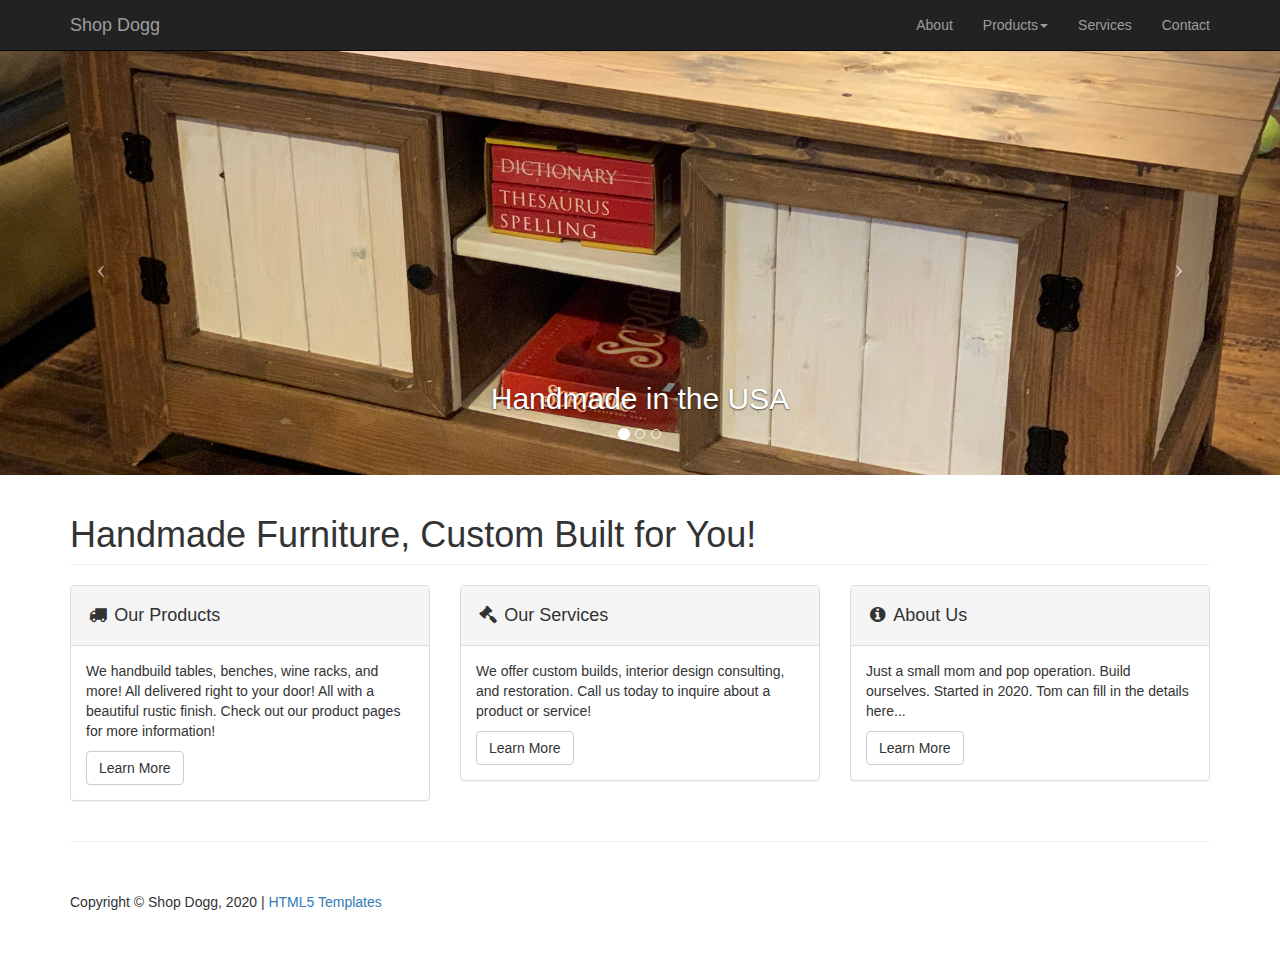
<file: index.html>
<!doctype html>
<html lang="en" class="no-js">
<head>
    <meta charset="utf-8">
    <meta http-equiv="x-ua-compatible" content="ie=edge">
    <meta name="viewport" content="width=device-width, initial-scale=1.0">
    <link rel="canonical" href="https://html5-templates.com/" />
    <title>Shop Dogg</title>
	<meta name="description" content="Seller of custom furniture that is handmade in the USA.">
    <link href="css/bootstrap.min.css" rel="stylesheet">
    <link href="css/modern-business.css" rel="stylesheet">
    <link href="font-awesome/css/font-awesome.min.css" rel="stylesheet" type="text/css">
</head>

<body>
    <!-- Navigation -->
    <nav class="navbar navbar-inverse navbar-fixed-top" role="navigation">
        <div class="container">
            <!-- Brand and toggle get grouped for better mobile display -->
            <div class="navbar-header">
                <button type="button" class="navbar-toggle" data-toggle="collapse" data-target="#bs-example-navbar-collapse-1">
                    <span class="sr-only">Toggle navigation</span>
                    <span class="icon-bar"></span>
                    <span class="icon-bar"></span>
                    <span class="icon-bar"></span>
                </button>
                <a class="navbar-brand" href="index.html">Shop Dogg</a>
            </div>
            <!-- Collect the nav links, forms, and other content for toggling -->
            <div class="collapse navbar-collapse" id="bs-example-navbar-collapse-1">
                <ul class="nav navbar-nav navbar-right">
                    <li>
                        <a href="about.html">About</a>
                    </li>
                    <li class="dropdown">
                        <a href="#" class="dropdown-toggle" data-toggle="dropdown">Products<b class="caret"></b></a>
                        <ul class="dropdown-menu">
                            <li>
                                <a href="products.html">See All</a>
                            </li>
                            <li>
                                <a href="coffee-table.html">Farmhouse Coffee Table</a>
                            </li>
                            <li>
                                <a href="coffee-set.html">Farmhouse Table Set</a>
                            </li>
                            <li>
                                <a href="entertainment-console.html">Entertainment Console</a>
                            </li>
                            <li>
                                <a href="fm-bench.html">Farmhouse Bench</a>
                            </li>
                            <li>
                                <a href="rolling-cart.html">Rolling Cart</a>
                            </li>
                            <li>
                                <a href="wine-rack.html">Wine Rack</a>
                            </li>
                        </ul>
                    </li>
                    <li>
                        <a href="services.html">Services</a>
                    </li>
                    <li>
                        <a href="contact.html">Contact</a>
                    </li>
                </ul>
            </div>
            <!-- /.navbar-collapse -->
        </div>
        <!-- /.container -->
    </nav>

    <!-- Header Carousel -->
    <header id="myCarousel" class="carousel slide" data-ride="carousel"> 
        <!-- Indicators -->
        <ol class="carousel-indicators">
            <li data-target="#myCarousel" data-slide-to="0" class="active"></li>
            <li data-target="#myCarousel" data-slide-to="1"></li>
            <li data-target="#myCarousel" data-slide-to="2"></li>
        </ol>

        <!-- Wrapper for slides -->
        <div class="carousel-inner">
            <div class="item active">
                <div class="fill" style="background-image:url('images/CoffeeTable/Farmhouse-Coffee-Table-1.JPG');"></div>
                <div class="carousel-caption">
                    <h2>Handmade in the USA</h2>
                </div>
            </div>
            <div class="item">
                <div class="fill" style="background-image:url('images/SetCoffeeEnd/Farmhouse-Coffee-and-End-Table-Set-1.JPG');"></div>
                <div class="carousel-caption">
                    <h2>Coffee and End Table Sets Available Now!</h2>
                </div>
            </div>
            <div class="item">
                <div class="fill" style="background-image:url('images/WineRack/DIY-Wine-Rack-3.JPG');"></div>
                <div class="carousel-caption">
                    <h2>Custom Built for You!</h2>
                </div>
            </div>
        </div>

        <!-- Controls -->
        <a class="left carousel-control" href="#myCarousel" data-slide="prev">
            <span class="icon-prev"></span>
        </a>
        <a class="right carousel-control" href="#myCarousel" data-slide="next">
            <span class="icon-next"></span>
        </a>
    </header>

    <!-- Page Content -->
    <div class="container">

        <!-- Marketing Icons Section -->
        <div class="row">
            <div class="col-lg-12">
                <h1 class="page-header">
                    Handmade Furniture, Custom Built for You!
                </h1>
            </div>
            <div class="col-md-4">
                <div class="panel panel-default">
                    <div class="panel-heading">
                        <h4><i class="fa fa-fw fa-truck"></i> Our Products</h4>
                    </div>
                    <div class="panel-body">
                        <p>We handbuild tables, benches, wine racks, and more! All delivered right to your door! All with a beautiful rustic finish. Check out our product pages for more information!</p>
                        <a href="products.html" class="btn btn-default">Learn More</a>
                    </div>
                </div>
            </div>
            <div class="col-md-4">
                <div class="panel panel-default">
                    <div class="panel-heading">
                        <h4><i class="fa fa-fw fa-gavel"></i> Our Services</h4>
                    </div>
                    <div class="panel-body">
                        <p>We offer custom builds, interior design consulting, and restoration. Call us today to inquire about a product or service!</p>
                        <a href="services.html" class="btn btn-default">Learn More</a>
                    </div>
                </div>
            </div>
            <div class="col-md-4">
                <div class="panel panel-default">
                    <div class="panel-heading">
                        <h4><i class="fa fa-fw fa-info-circle"></i> About Us</h4>
                    </div>
                    <div class="panel-body">
                        <p>Just a small mom and pop operation. Build ourselves. Started in 2020. Tom can fill in the details here...</p>
                        <a href="about.html" class="btn btn-default">Learn More</a>
                    </div>
                </div>
            </div>
        </div>
        <!-- /.row -->


		
        <hr>

        <!-- Footer -->
        <footer>
            <div class="row">
                <div class="col-lg-12">
                    <p>Copyright &copy; Shop Dogg, 2020 | <a href="https://html5-templates.com/" target="_blank" rel="nofollow">HTML5 Templates</a></p>
                </div>
            </div>
        </footer>

    </div>
    <!-- /.container -->

    <!-- jQuery -->
    <script src="js/jquery.js"></script>

    <!-- Bootstrap Core JavaScript -->
    <script src="js/bootstrap.min.js"></script>

    <!-- Script to Activate the Carousel -->
    <script>
    $('.carousel').carousel({
        interval: 5000 //changes the speed
    })
    </script>

</body>

</html>
</file>
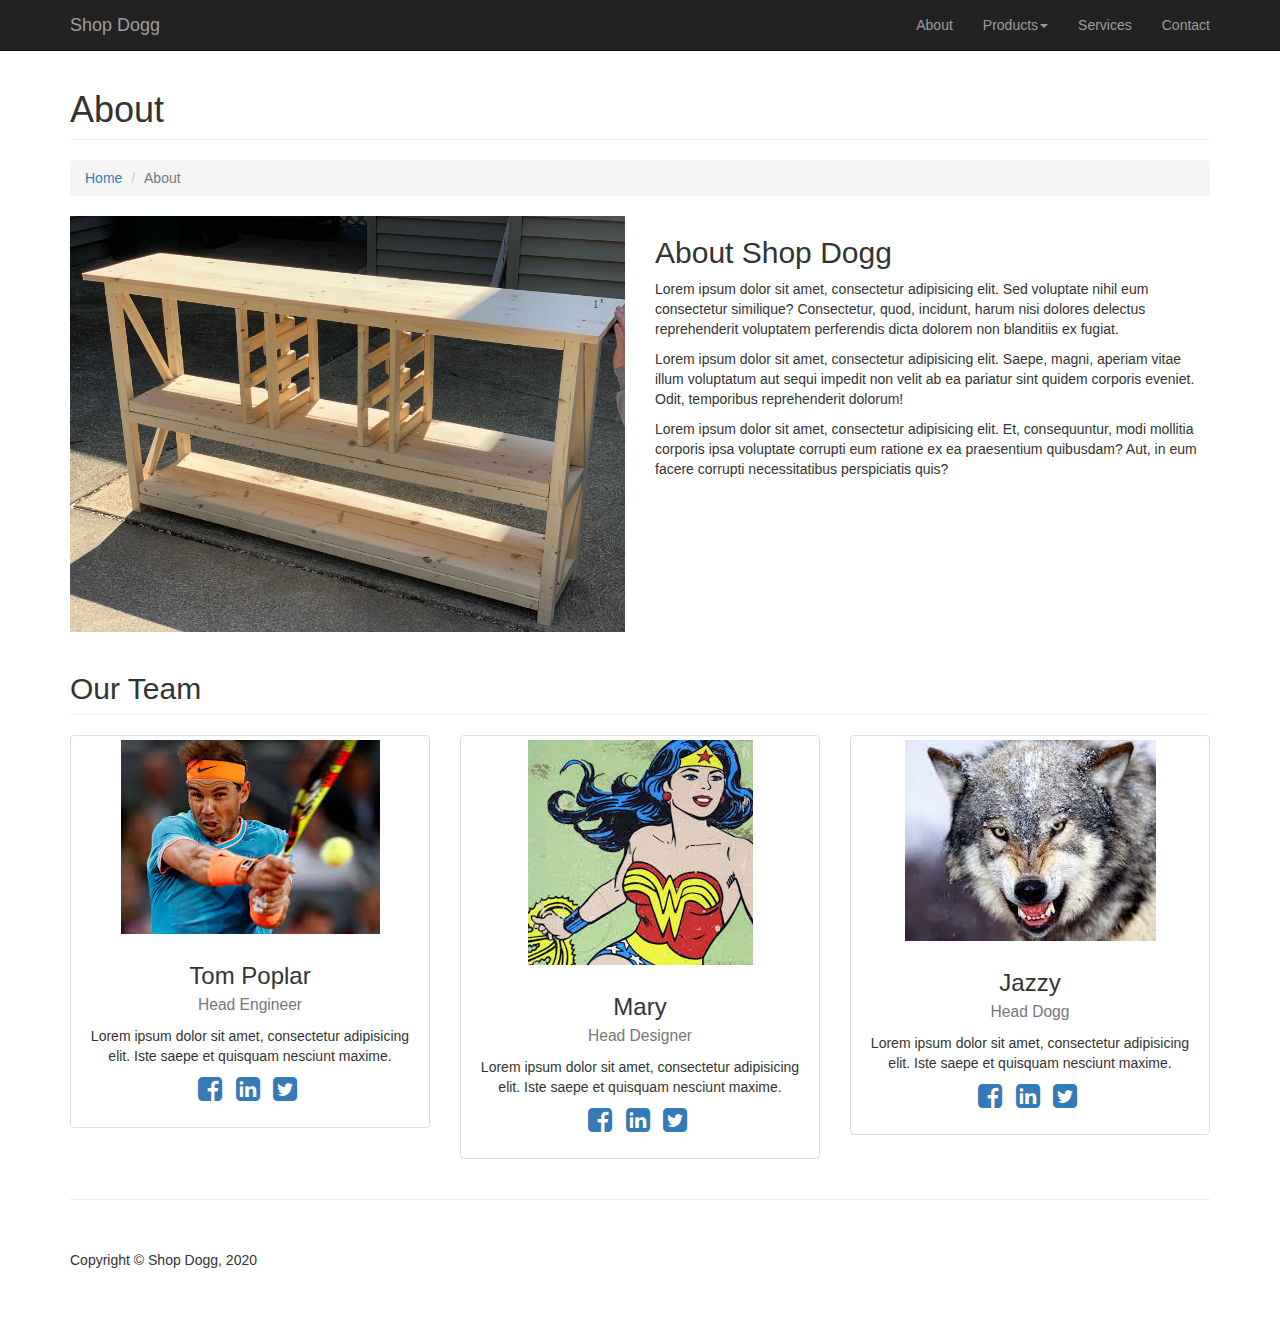
<file: about.html>
<!doctype html>
<html lang="en" class="no-js">
<head>
    <meta charset="utf-8">
    <meta http-equiv="x-ua-compatible" content="ie=edge">
    <meta name="viewport" content="width=device-width, initial-scale=1.0">
    <link rel="canonical" href="https://html5-templates.com/" />
    <title>Shop Dogg</title>
	<meta name="description" content="Seller of custom furniture that is handmade in the USA.">
    <link href="css/bootstrap.min.css" rel="stylesheet">
    <link href="css/modern-business.css" rel="stylesheet">
    <link href="font-awesome/css/font-awesome.min.css" rel="stylesheet" type="text/css">
</head>

<body>

    <!-- Navigation -->
    <nav class="navbar navbar-inverse navbar-fixed-top" role="navigation">
        <div class="container">
            <!-- Brand and toggle get grouped for better mobile display -->
            <div class="navbar-header">
                <button type="button" class="navbar-toggle" data-toggle="collapse" data-target="#bs-example-navbar-collapse-1">
                    <span class="sr-only">Toggle navigation</span>
                    <span class="icon-bar"></span>
                    <span class="icon-bar"></span>
                    <span class="icon-bar"></span>
                </button>
                <a class="navbar-brand" href="index.html">Shop Dogg</a>
            </div>
            <!-- Collect the nav links, forms, and other content for toggling -->
            <div class="collapse navbar-collapse" id="bs-example-navbar-collapse-1">
                <ul class="nav navbar-nav navbar-right">
                    <li>
                        <a href="about.html">About</a>
                    </li>
                    <li class="dropdown">
                        <a href="#" class="dropdown-toggle" data-toggle="dropdown">Products<b class="caret"></b></a>
                        <ul class="dropdown-menu">
                            <li>
                                <a href="products.html">See All</a>
                            </li>
                            <li>
                                <a href="coffee-table.html">Farmhouse Coffee Table</a>
                            </li>
                            <li>
                                <a href="coffee-set.html">Farmhouse Table Set</a>
                            </li>
                            <li>
                                <a href="entertainment-console.html">Entertainment Console</a>
                            </li>
                            <li>
                                <a href="fm-bench.html">Farmhouse Bench</a>
                            </li>
                            <li>
                                <a href="rolling-cart.html">Rolling Cart</a>
                            </li>
                            <li>
                                <a href="wine-rack.html">Wine Rack</a>
                            </li>
                        </ul>
                    </li>
                    <li>
                        <a href="services.html">Services</a>
                    </li>
                    <li>
                        <a href="contact.html">Contact</a>
                    </li>
                </ul>
            </div>
            <!-- /.navbar-collapse -->
        </div>
        <!-- /.container -->
    </nav>

    <!-- Page Content -->
    <div class="container">

        <!-- Page Heading/Breadcrumbs -->
        <div class="row">
            <div class="col-lg-12">
                <h1 class="page-header">About
                </h1>
                <ol class="breadcrumb">
                    <li><a href="index.html">Home</a>
                    </li>
                    <li class="active">About</li>
                </ol>
            </div>
        </div>
        <!-- /.row -->

        <!-- Intro Content -->
        <div class="row">
            <div class="col-md-6">
                <img class="img-responsive" src="images/DIY-Wine-Rack-1.jpg" alt="">
            </div>
            <div class="col-md-6">
                <h2>About Shop Dogg</h2>
                <p>Lorem ipsum dolor sit amet, consectetur adipisicing elit. Sed voluptate nihil eum consectetur similique? Consectetur, quod, incidunt, harum nisi dolores delectus reprehenderit voluptatem perferendis dicta dolorem non blanditiis ex fugiat.</p>
                <p>Lorem ipsum dolor sit amet, consectetur adipisicing elit. Saepe, magni, aperiam vitae illum voluptatum aut sequi impedit non velit ab ea pariatur sint quidem corporis eveniet. Odit, temporibus reprehenderit dolorum!</p>
                <p>Lorem ipsum dolor sit amet, consectetur adipisicing elit. Et, consequuntur, modi mollitia corporis ipsa voluptate corrupti eum ratione ex ea praesentium quibusdam? Aut, in eum facere corrupti necessitatibus perspiciatis quis?</p>
            </div>
        </div>
        <!-- /.row -->

        <!-- Team Members -->
        <div class="row">
            <div class="col-lg-12">
                <h2 class="page-header">Our Team</h2>
            </div>
            <div class="col-md-4 text-center">
                <div class="thumbnail">
                    <img class="img-responsive" src="images/people/tom.jpeg" alt="">
                    <div class="caption">
                        <h3>Tom Poplar<br>
                            <small>Head Engineer</small>
                        </h3>
                        <p>Lorem ipsum dolor sit amet, consectetur adipisicing elit. Iste saepe et quisquam nesciunt maxime.</p>
                        <ul class="list-inline">
                            <li><a href="#"><i class="fa fa-2x fa-facebook-square"></i></a>
                            </li>
                            <li><a href="#"><i class="fa fa-2x fa-linkedin-square"></i></a>
                            </li>
                            <li><a href="#"><i class="fa fa-2x fa-twitter-square"></i></a>
                            </li>
                        </ul>
                    </div>
                </div>
            </div>
            <div class="col-md-4 text-center">
                <div class="thumbnail">
                    <img class="img-responsive" src="images/people/mary.jpeg" alt="">
                    <div class="caption">
                        <h3>Mary<br>
                            <small>Head Designer</small>
                        </h3>
                        <p>Lorem ipsum dolor sit amet, consectetur adipisicing elit. Iste saepe et quisquam nesciunt maxime.</p>
                        <ul class="list-inline">
                            <li><a href="#"><i class="fa fa-2x fa-facebook-square"></i></a>
                            </li>
                            <li><a href="#"><i class="fa fa-2x fa-linkedin-square"></i></a>
                            </li>
                            <li><a href="#"><i class="fa fa-2x fa-twitter-square"></i></a>
                            </li>
                        </ul>
                    </div>
                </div>
            </div>
            <div class="col-md-4 text-center">
                <div class="thumbnail">
                    <img class="img-responsive" src="images/people/jazz.jpeg" alt="">
                    <div class="caption">
                        <h3>Jazzy<br>
                            <small>Head Dogg</small>
                        </h3>
                        <p>Lorem ipsum dolor sit amet, consectetur adipisicing elit. Iste saepe et quisquam nesciunt maxime.</p>
                        <ul class="list-inline">
                            <li><a href="#"><i class="fa fa-2x fa-facebook-square"></i></a>
                            </li>
                            <li><a href="#"><i class="fa fa-2x fa-linkedin-square"></i></a>
                            </li>
                            <li><a href="#"><i class="fa fa-2x fa-twitter-square"></i></a>
                            </li>
                        </ul>
                    </div>
                </div>
            </div>
        </div>
        <!-- /.row -->


        <!-- /.row -->

        <hr>

        <!-- Footer -->
        <footer>
            <div class="row">
                <div class="col-lg-12">
                    <p>Copyright &copy; Shop Dogg, 2020</p>
                </div>
            </div>
        </footer>

    </div>
    <!-- /.container -->

    <!-- jQuery -->
    <script src="js/jquery.js"></script>

    <!-- Bootstrap Core JavaScript -->
    <script src="js/bootstrap.min.js"></script>

</body>

</html>
</file>
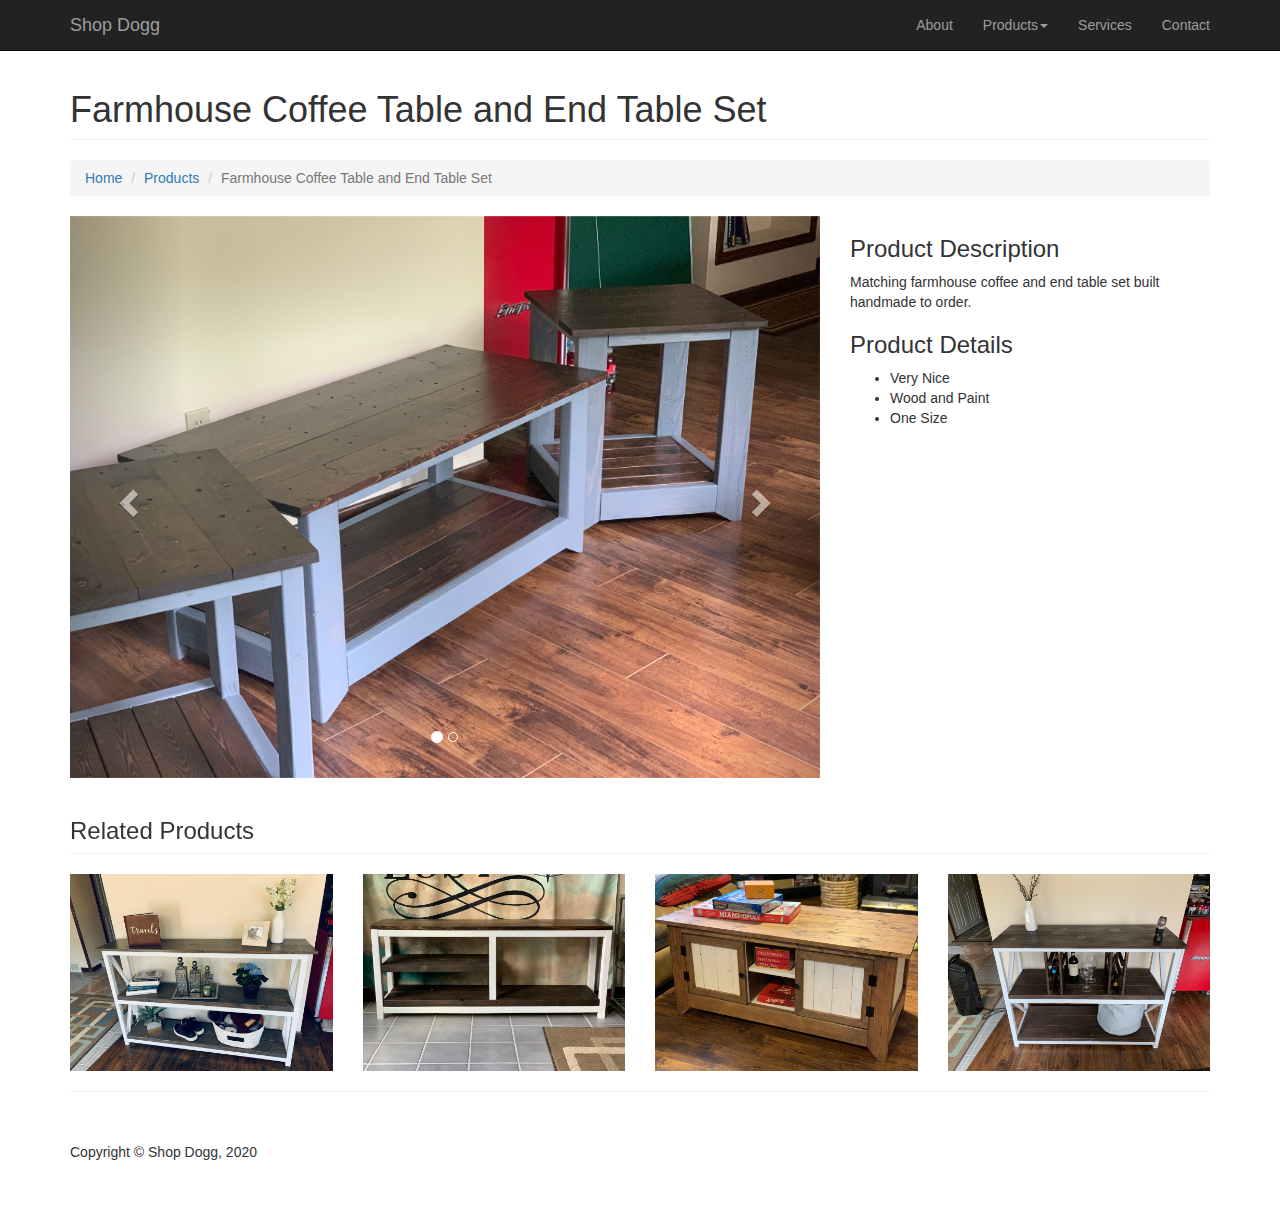
<file: coffee-set.html>
<!doctype html>
<html lang="en" class="no-js">
<head>
    <meta charset="utf-8">
    <meta http-equiv="x-ua-compatible" content="ie=edge">
    <meta name="viewport" content="width=device-width, initial-scale=1.0">
    <link rel="canonical" href="https://html5-templates.com/" />
    <title>Shop Dogg</title>
	<meta name="description" content="Seller of custom furniture that is handmade in the USA.">
    <link href="css/bootstrap.min.css" rel="stylesheet">
    <link href="css/modern-business.css" rel="stylesheet">
    <link href="font-awesome/css/font-awesome.min.css" rel="stylesheet" type="text/css">
</head>

<body>

    <!-- Navigation -->
    <nav class="navbar navbar-inverse navbar-fixed-top" role="navigation">
        <div class="container">
            <!-- Brand and toggle get grouped for better mobile display -->
            <div class="navbar-header">
                <button type="button" class="navbar-toggle" data-toggle="collapse" data-target="#bs-example-navbar-collapse-1">
                    <span class="sr-only">Toggle navigation</span>
                    <span class="icon-bar"></span>
                    <span class="icon-bar"></span>
                    <span class="icon-bar"></span>
                </button>
                <a class="navbar-brand" href="index.html">Shop Dogg</a>
            </div>
            <!-- Collect the nav links, forms, and other content for toggling -->
            <div class="collapse navbar-collapse" id="bs-example-navbar-collapse-1">
                <ul class="nav navbar-nav navbar-right">
                    <li>
                        <a href="about.html">About</a>
                    </li>
                    <li class="dropdown">
                        <a href="#" class="dropdown-toggle" data-toggle="dropdown">Products<b class="caret"></b></a>
                        <ul class="dropdown-menu">
                            <li>
                                <a href="products.html">See All</a>
                            </li>
                            <li>
                                <a href="coffee-table.html">Farmhouse Coffee Table</a>
                            </li>
                            <li>
                                <a href="coffee-set.html">Farmhouse Table Set</a>
                            </li>
                            <li>
                                <a href="entertainment-console.html">Entertainment Console</a>
                            </li>
                            <li>
                                <a href="fm-bench.html">Farmhouse Bench</a>
                            </li>
                            <li>
                                <a href="rolling-cart.html">Rolling Cart</a>
                            </li>
                            <li>
                                <a href="wine-rack.html">Wine Rack</a>
                            </li>
                        </ul>
                    </li>
                    <li>
                        <a href="services.html">Services</a>
                    </li>
                    <li>
                        <a href="contact.html">Contact</a>
                    </li>
                </ul>
            </div>
            <!-- /.navbar-collapse -->
        </div>
        <!-- /.container -->
    </nav>

    <!-- Page Content -->
    <div class="container">

        <!-- Page Heading/Breadcrumbs -->
        <div class="row">
            <div class="col-lg-12">
                <h1 class="page-header">Farmhouse Coffee Table and End Table Set
                    <small></small>
                </h1>
                <ol class="breadcrumb">
                    <li><a href="index.html">Home</a>
                    </li>
                    <li><a href="products.html">Products</a>
                    </li>
                    <li class="active">Farmhouse Coffee Table and End Table Set</li>
                </ol>
            </div>
        </div>
        <!-- /.row -->

        <!-- Portfolio Item Row -->
        <div class="row">

            <div class="col-md-8">
                <div id="carousel-example-generic" class="carousel slide" data-ride="carousel">
                    <!-- Indicators -->
                    <ol class="carousel-indicators">
                        <li data-target="#carousel-example-generic" data-slide-to="0" class="active"></li>
                        <li data-target="#carousel-example-generic" data-slide-to="1"></li>
                    </ol>

                    <!-- Wrapper for slides -->
                    <div class="carousel-inner">
                        <div class="item active">
                            <img class="img-responsive" src="images/SetCoffeeEnd/Farmhouse-Coffee-and-End-Table-Set-1.JPG" alt="">
                        </div>
                        <div class="item">
                            <img class="img-responsive" src="images/SetCoffeeEnd/Farmhouse-Coffee-and-End-Table-Set-2.JPG" alt="">
                        </div>
                    </div>

                    <!-- Controls -->
                    <a class="left carousel-control" href="#carousel-example-generic" data-slide="prev">
                        <span class="glyphicon glyphicon-chevron-left"></span>
                    </a>
                    <a class="right carousel-control" href="#carousel-example-generic" data-slide="next">
                        <span class="glyphicon glyphicon-chevron-right"></span>
                    </a>
                </div>
            </div>

            <div class="col-md-4">
                <h3>Product Description</h3>
                <p>Matching farmhouse coffee and end table set built handmade to order.</p>
                <h3>Product Details</h3>
                <ul>
                    <li>Very Nice</li>
                    <li>Wood and Paint</li>
                    <li>One Size</li>
                </ul>
            </div>

        </div>
        <!-- /.row -->

        <!-- Related Products Row -->
        <div class="row">

            <div class="col-lg-12">
                <h3 class="page-header">Related Products</h3>
            </div>

            <div class="col-sm-3 col-xs-6">
                <a href="entertainment-console.html">
                    <img class="img-responsive img-hover img-related" src="images/Entertainment/Farmhouse-Entertainment-Console-2.JPG" alt="">
                </a>
            </div>

            <div class="col-sm-3 col-xs-6">
                <a href="fm-bench.html">
                    <img class="img-responsive img-hover img-related" src="images/FarmhouseBench/Farmhouse-Bench-1.JPG" alt="">
                </a>
            </div>

            <div class="col-sm-3 col-xs-6">
                <a href="coffee-table.html">
                    <img class="img-responsive img-hover img-related" src="images/CoffeeTable/Farmhouse-Coffee-Table-1.JPG" alt="">
                </a>
            </div>

            <div class="col-sm-3 col-xs-6">
                <a href="wine-rack.html">
                    <img class="img-responsive img-hover img-related" src="images/WineRack/Wine-Rack-Console-Large-1.jpg" alt="">
                </a>
            </div>

        </div>
        <!-- /.row -->

        <hr>

        <!-- Footer -->
        <footer>
            <div class="row">
                <div class="col-lg-12">
                    <p>Copyright &copy; Shop Dogg, 2020</p>
                </div>
            </div>
        </footer>

    </div>
    <!-- /.container -->

    <!-- jQuery -->
    <script src="js/jquery.js"></script>

    <!-- Bootstrap Core JavaScript -->
    <script src="js/bootstrap.min.js"></script>

</body>

</html>
</file>
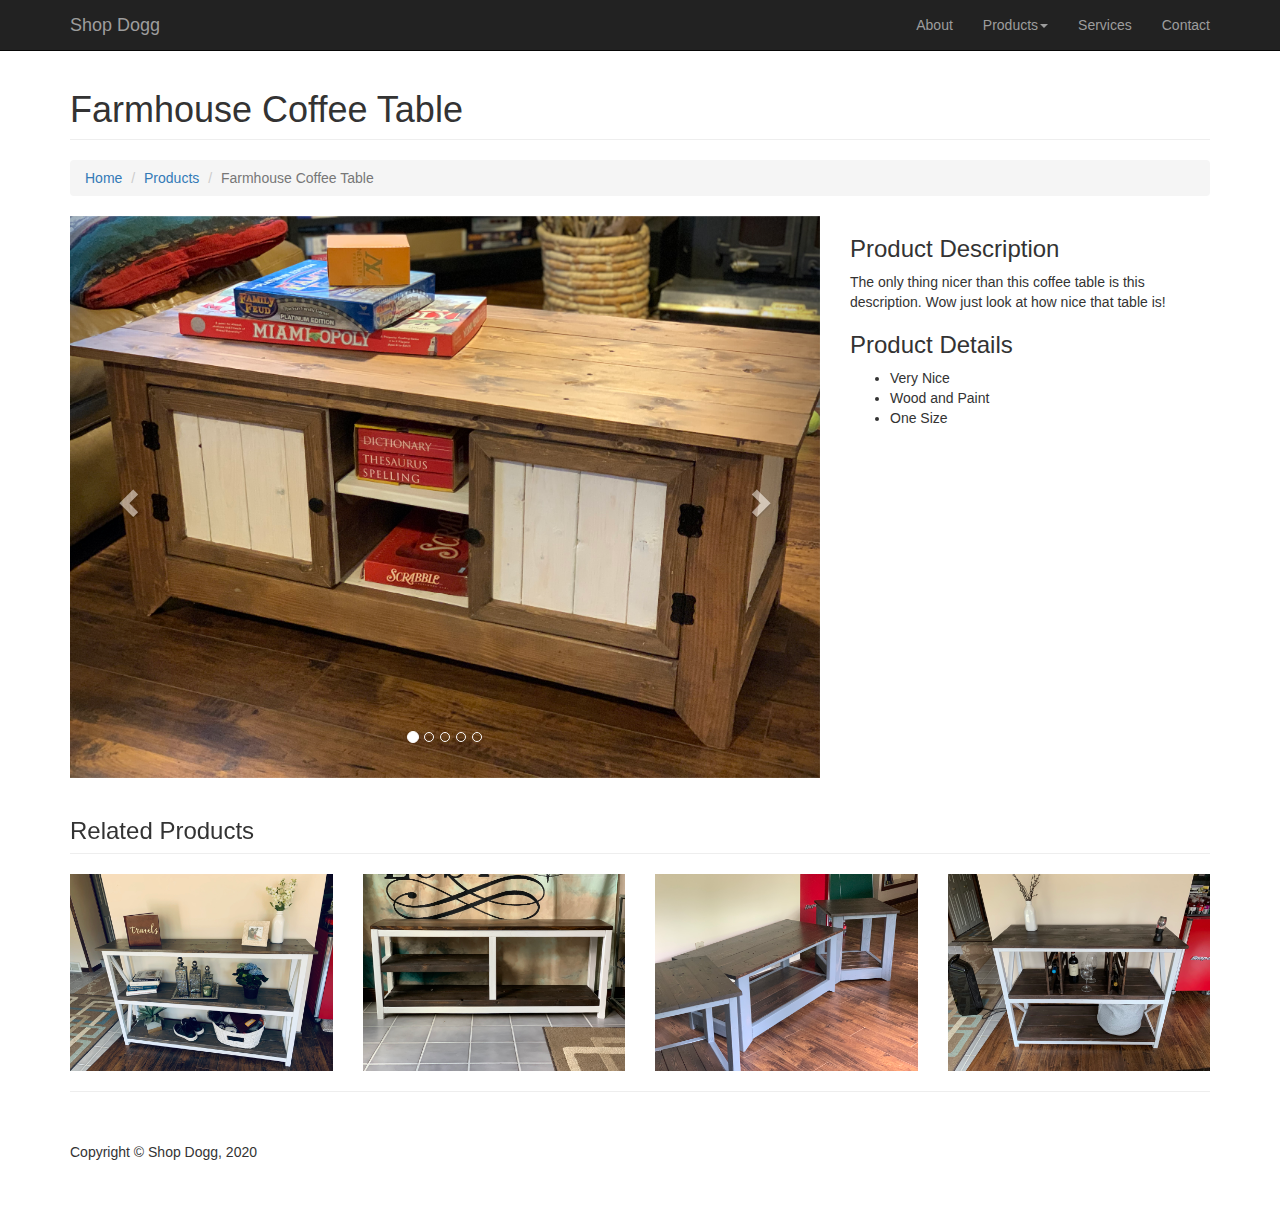
<file: coffee-table.html>
<!doctype html>
<html lang="en" class="no-js">
<head>
    <meta charset="utf-8">
    <meta http-equiv="x-ua-compatible" content="ie=edge">
    <meta name="viewport" content="width=device-width, initial-scale=1.0">
    <link rel="canonical" href="https://html5-templates.com/" />
    <title>Shop Dogg</title>
	<meta name="description" content="Seller of custom furniture that is handmade in the USA.">
    <link href="css/bootstrap.min.css" rel="stylesheet">
    <link href="css/modern-business.css" rel="stylesheet">
    <link href="font-awesome/css/font-awesome.min.css" rel="stylesheet" type="text/css">
</head>

<body>

    <!-- Navigation -->
    <nav class="navbar navbar-inverse navbar-fixed-top" role="navigation">
        <div class="container">
            <!-- Brand and toggle get grouped for better mobile display -->
            <div class="navbar-header">
                <button type="button" class="navbar-toggle" data-toggle="collapse" data-target="#bs-example-navbar-collapse-1">
                    <span class="sr-only">Toggle navigation</span>
                    <span class="icon-bar"></span>
                    <span class="icon-bar"></span>
                    <span class="icon-bar"></span>
                </button>
                <a class="navbar-brand" href="index.html">Shop Dogg</a>
            </div>
            <!-- Collect the nav links, forms, and other content for toggling -->
            <div class="collapse navbar-collapse" id="bs-example-navbar-collapse-1">
                <ul class="nav navbar-nav navbar-right">
                    <li>
                        <a href="about.html">About</a>
                    </li>
                    <li class="dropdown">
                        <a href="#" class="dropdown-toggle" data-toggle="dropdown">Products<b class="caret"></b></a>
                        <ul class="dropdown-menu">
                            <li>
                                <a href="products.html">See All</a>
                            </li>
                            <li>
                                <a href="coffee-table.html">Farmhouse Coffee Table</a>
                            </li>
                            <li>
                                <a href="coffee-set.html">Farmhouse Table Set</a>
                            </li>
                            <li>
                                <a href="entertainment-console.html">Entertainment Console</a>
                            </li>
                            <li>
                                <a href="fm-bench.html">Farmhouse Bench</a>
                            </li>
                            <li>
                                <a href="rolling-cart.html">Rolling Cart</a>
                            </li>
                            <li>
                                <a href="wine-rack.html">Wine Rack</a>
                            </li>
                        </ul>
                    </li>
                    <li>
                        <a href="services.html">Services</a>
                    </li>
                    <li>
                        <a href="contact.html">Contact</a>
                    </li>
                </ul>
            </div>
            <!-- /.navbar-collapse -->
        </div>
        <!-- /.container -->
    </nav>

    <!-- Page Content -->
    <div class="container">

        <!-- Page Heading/Breadcrumbs -->
        <div class="row">
            <div class="col-lg-12">
                <h1 class="page-header">Farmhouse Coffee Table
                    <small></small>
                </h1>
                <ol class="breadcrumb">
                    <li><a href="index.html">Home</a>
                    </li>
                    <li><a href="products.html">Products</a>
                    </li>
                    <li class="active">Farmhouse Coffee Table</li>
                </ol>
            </div>
        </div>
        <!-- /.row -->

        <!-- Portfolio Item Row -->
        <div class="row">

            <div class="col-md-8">
                <div id="carousel-example-generic" class="carousel slide" data-ride="carousel">
                    <!-- Indicators -->
                    <ol class="carousel-indicators">
                        <li data-target="#carousel-example-generic" data-slide-to="0" class="active"></li>
                        <li data-target="#carousel-example-generic" data-slide-to="1"></li>
                        <li data-target="#carousel-example-generic" data-slide-to="2"></li>
                        <li data-target="#carousel-example-generic" data-slide-to="3"></li>
                        <li data-target="#carousel-example-generic" data-slide-to="4"></li>
                    </ol>

                    <!-- Wrapper for slides -->
                    <div class="carousel-inner">
                        <div class="item active">
                            <img class="img-responsive" src="images/CoffeeTable/Farmhouse-Coffee-Table-1.JPG" alt="">
                        </div>
                        <div class="item">
                            <img class="img-responsive" src="images/CoffeeTable/Farmhouse-Coffee-Table-2.JPG" alt="">
                        </div>
                        <div class="item">
                            <img class="img-responsive" src="images/CoffeeTable/Farmhouse-Coffee-Table-3.jpg" alt="">
                        </div>
                        <div class="item">
                            <img class="img-responsive" src="images/CoffeeTable/Farmhouse-Coffee-Table-4.JPG" alt="">
                        </div>
                        <div class="item">
                            <img class="img-responsive" src="images/CoffeeTable/Farmhouse-Coffee-Table-5.JPG" alt="">
                        </div>
                    </div>

                    <!-- Controls -->
                    <a class="left carousel-control" href="#carousel-example-generic" data-slide="prev">
                        <span class="glyphicon glyphicon-chevron-left"></span>
                    </a>
                    <a class="right carousel-control" href="#carousel-example-generic" data-slide="next">
                        <span class="glyphicon glyphicon-chevron-right"></span>
                    </a>
                </div>
            </div>

            <div class="col-md-4">
                <h3>Product Description</h3>
                <p>The only thing nicer than this coffee table is this description. Wow just look at how nice that table is! </p>
                <h3>Product Details</h3>
                <ul>
                    <li>Very Nice</li>
                    <li>Wood and Paint</li>
                    <li>One Size</li>
                </ul>
            </div>

        </div>
        <!-- /.row -->

        <!-- Related Products Row -->
        <div class="row">

            <div class="col-lg-12">
                <h3 class="page-header">Related Products</h3>
            </div>

            <div class="col-sm-3 col-xs-6">
                <a href="entertainment-console.html">
                    <img class="img-responsive img-hover img-related" src="images/Entertainment/Farmhouse-Entertainment-Console-2.JPG" alt="">
                </a>
            </div>

            <div class="col-sm-3 col-xs-6">
                <a href="fm-bench.html">
                    <img class="img-responsive img-hover img-related" src="images/FarmhouseBench/Farmhouse-Bench-1.JPG" alt="">
                </a>
            </div>

            <div class="col-sm-3 col-xs-6">
                <a href="coffee-set.html">
                    <img class="img-responsive img-hover img-related" src="images/SetCoffeeEnd/Farmhouse-Coffee-and-End-Table-Set-1.JPG" alt="">
                </a>
            </div>

            <div class="col-sm-3 col-xs-6">
                <a href="wine-rack.html">
                    <img class="img-responsive img-hover img-related" src="images/WineRack/Wine-Rack-Console-Large-1.jpg" alt="">
                </a>
            </div>

        </div>
        <!-- /.row -->

        <hr>

        <!-- Footer -->
        <footer>
            <div class="row">
                <div class="col-lg-12">
                    <p>Copyright &copy; Shop Dogg, 2020</p>
                </div>
            </div>
        </footer>

    </div>
    <!-- /.container -->

    <!-- jQuery -->
    <script src="js/jquery.js"></script>

    <!-- Bootstrap Core JavaScript -->
    <script src="js/bootstrap.min.js"></script>

</body>

</html>
</file>
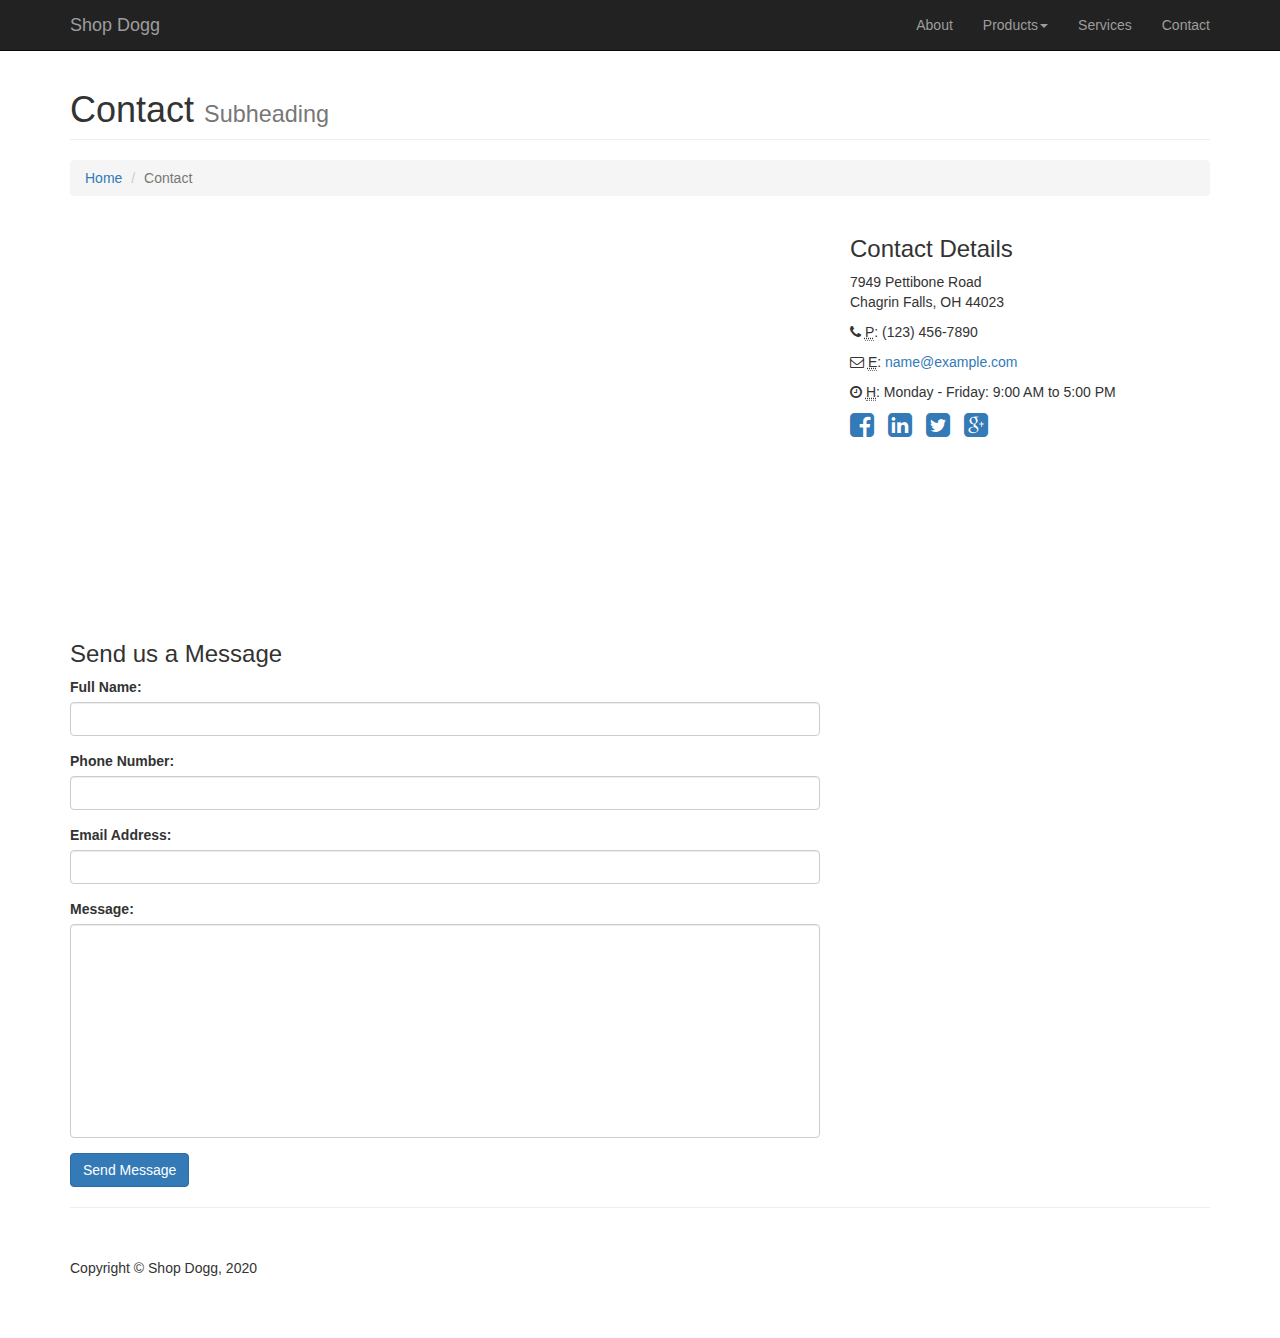
<file: contact.html>
<!doctype html>
<html lang="en" class="no-js">
<head>
    <meta charset="utf-8">
    <meta http-equiv="x-ua-compatible" content="ie=edge">
    <meta name="viewport" content="width=device-width, initial-scale=1.0">
    <link rel="canonical" href="https://html5-templates.com/" />
    <title>Shop Dogg</title>
	<meta name="description" content="Seller of custom furniture that is handmade in the USA.">
    <link href="css/bootstrap.min.css" rel="stylesheet">
    <link href="css/modern-business.css" rel="stylesheet">
    <link href="font-awesome/css/font-awesome.min.css" rel="stylesheet" type="text/css">
</head>

<body>

    <!-- Navigation -->
    <nav class="navbar navbar-inverse navbar-fixed-top" role="navigation">
        <div class="container">
            <!-- Brand and toggle get grouped for better mobile display -->
            <div class="navbar-header">
                <button type="button" class="navbar-toggle" data-toggle="collapse" data-target="#bs-example-navbar-collapse-1">
                    <span class="sr-only">Toggle navigation</span>
                    <span class="icon-bar"></span>
                    <span class="icon-bar"></span>
                    <span class="icon-bar"></span>
                </button>
                <a class="navbar-brand" href="index.html">Shop Dogg</a>
            </div>
            <!-- Collect the nav links, forms, and other content for toggling -->
            <div class="collapse navbar-collapse" id="bs-example-navbar-collapse-1">
                <ul class="nav navbar-nav navbar-right">
                    <li>
                        <a href="about.html">About</a>
                    </li>
                    <li class="dropdown">
                        <a href="#" class="dropdown-toggle" data-toggle="dropdown">Products<b class="caret"></b></a>
                        <ul class="dropdown-menu">
                            <li>
                                <a href="products.html">See All</a>
                            </li>
                            <li>
                                <a href="coffee-table.html">Farmhouse Coffee Table</a>
                            </li>
                            <li>
                                <a href="coffee-set.html">Farmhouse Table Set</a>
                            </li>
                            <li>
                                <a href="entertainment-console.html">Entertainment Console</a>
                            </li>
                            <li>
                                <a href="fm-bench.html">Farmhouse Bench</a>
                            </li>
                            <li>
                                <a href="rolling-cart.html">Rolling Cart</a>
                            </li>
                            <li>
                                <a href="wine-rack.html">Wine Rack</a>
                            </li>
                        </ul>
                    </li>
                    <li>
                        <a href="services.html">Services</a>
                    </li>
                    <li>
                        <a href="contact.html">Contact</a>
                    </li>
                </ul>
            </div>
            <!-- /.navbar-collapse -->
        </div>
        <!-- /.container -->
    </nav>

    <!-- Page Content -->
    <div class="container">

        <!-- Page Heading/Breadcrumbs -->
        <div class="row">
            <div class="col-lg-12">
                <h1 class="page-header">Contact
                    <small>Subheading</small>
                </h1>
                <ol class="breadcrumb">
                    <li><a href="index.html">Home</a>
                    </li>
                    <li class="active">Contact</li>
                </ol>
            </div>
        </div>
        <!-- /.row -->

        <!-- Content Row -->
        <div class="row">
            <!-- Map Column -->
            <div class="col-md-8">
                <!-- Embedded Google Map -->
                <iframe width="100%" height="400px" frameborder="0" scrolling="no" marginheight="0" 
                marginwidth="0" 
                src="https://maps.google.com/maps?hl=en&amp;ie=UTF8&amp;ll=37.0625,-95.677068&amp;spn=16.9185471,12.8338682,12.75z&amp;t=m&amp;z=4&amp;output=embed"></iframe>
            </div>
            <!-- Contact Details Column -->
            <div class="col-md-4">
                <h3>Contact Details</h3>
                <p>
                    7949 Pettibone Road<br>Chagrin Falls, OH 44023<br>
                </p>
                <p><i class="fa fa-phone"></i> 
                    <abbr title="Phone">P</abbr>: (123) 456-7890</p>
                <p><i class="fa fa-envelope-o"></i> 
                    <abbr title="Email">E</abbr>: <a href="mailto:name@example.com">name@example.com</a>
                </p>
                <p><i class="fa fa-clock-o"></i> 
                    <abbr title="Hours">H</abbr>: Monday - Friday: 9:00 AM to 5:00 PM</p>
                <ul class="list-unstyled list-inline list-social-icons">
                    <li>
                        <a href="#"><i class="fa fa-facebook-square fa-2x"></i></a>
                    </li>
                    <li>
                        <a href="#"><i class="fa fa-linkedin-square fa-2x"></i></a>
                    </li>
                    <li>
                        <a href="#"><i class="fa fa-twitter-square fa-2x"></i></a>
                    </li>
                    <li>
                        <a href="#"><i class="fa fa-google-plus-square fa-2x"></i></a>
                    </li>
                </ul>
            </div>
        </div>
        <!-- /.row -->

        <!-- Contact Form -->
        <!-- In order to set the email address and subject line for the contact form go to the bin/contact_me.php file. -->
        <div class="row">
            <div class="col-md-8">
                <h3>Send us a Message</h3>
                <form name="sentMessage" id="contactForm" novalidate>
                    <div class="control-group form-group">
                        <div class="controls">
                            <label>Full Name:</label>
                            <input type="text" class="form-control" id="name" required data-validation-required-message="Please enter your name.">
                            <p class="help-block"></p>
                        </div>
                    </div>
                    <div class="control-group form-group">
                        <div class="controls">
                            <label>Phone Number:</label>
                            <input type="tel" class="form-control" id="phone" required data-validation-required-message="Please enter your phone number.">
                        </div>
                    </div>
                    <div class="control-group form-group">
                        <div class="controls">
                            <label>Email Address:</label>
                            <input type="email" class="form-control" id="email" required data-validation-required-message="Please enter your email address.">
                        </div>
                    </div>
                    <div class="control-group form-group">
                        <div class="controls">
                            <label>Message:</label>
                            <textarea rows="10" cols="100" class="form-control" id="message" required data-validation-required-message="Please enter your message" maxlength="999" style="resize:none"></textarea>
                        </div>
                    </div>
                    <div id="success"></div>
                    <!-- For success/fail messages -->
                    <button type="submit" class="btn btn-primary">Send Message</button>
                </form>
            </div>

        </div>
        <!-- /.row -->

        <hr>

        <!-- Footer -->
        <footer>
            <div class="row">
                <div class="col-lg-12">
                    <p>Copyright &copy; Shop Dogg, 2020</p>
                </div>
            </div>
        </footer>

    </div>
    <!-- /.container -->

    <!-- jQuery -->
    <script src="js/jquery.js"></script>

    <!-- Bootstrap Core JavaScript -->
    <script src="js/bootstrap.min.js"></script>

    <!-- Contact Form JavaScript -->
    <!-- Do not edit these files! In order to set the email address and subject line for the contact form go to the bin/contact_me.php file. -->
    <script src="js/jqBootstrapValidation.js"></script>
    <script src="js/contact_me.js"></script>

</body>

</html>
</file>
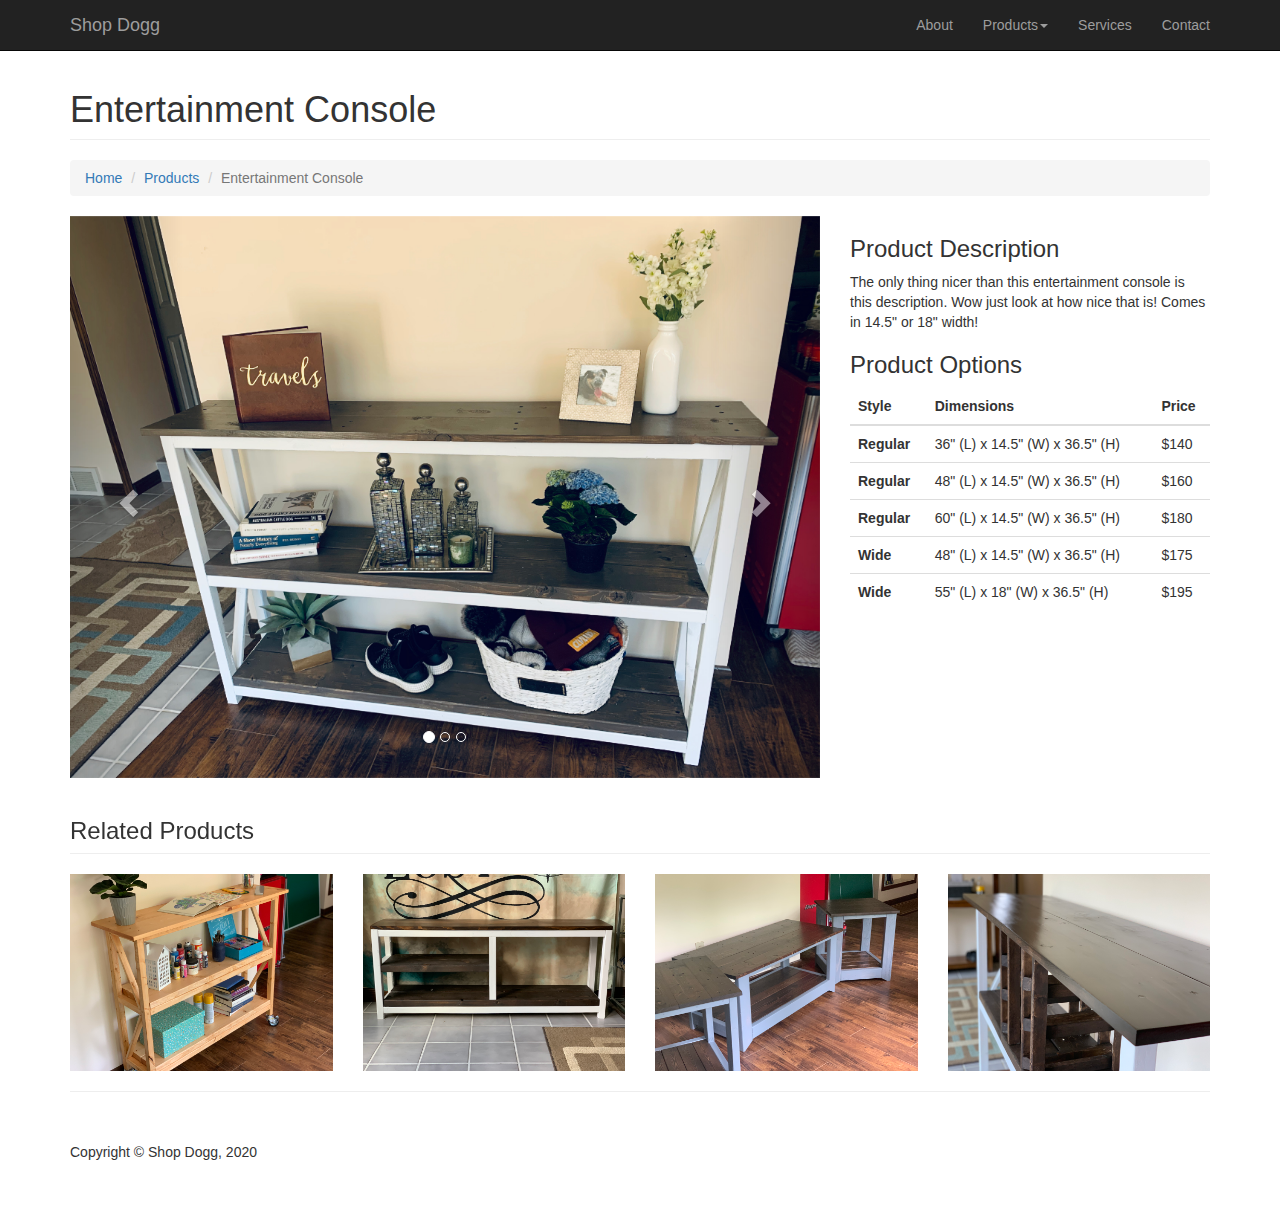
<file: entertainment-console.html>
<!doctype html>
<html lang="en" class="no-js">
<head>
    <meta charset="utf-8">
    <meta http-equiv="x-ua-compatible" content="ie=edge">
    <meta name="viewport" content="width=device-width, initial-scale=1.0">
    <link rel="canonical" href="https://html5-templates.com/" />
    <title>Shop Dogg</title>
	<meta name="description" content="Seller of custom furniture that is handmade in the USA.">
    <link href="css/bootstrap.min.css" rel="stylesheet">
    <link href="css/modern-business.css" rel="stylesheet">
    <link href="font-awesome/css/font-awesome.min.css" rel="stylesheet" type="text/css">
</head>

<body>

    <!-- Navigation -->
    <nav class="navbar navbar-inverse navbar-fixed-top" role="navigation">
        <div class="container">
            <!-- Brand and toggle get grouped for better mobile display -->
            <div class="navbar-header">
                <button type="button" class="navbar-toggle" data-toggle="collapse" data-target="#bs-example-navbar-collapse-1">
                    <span class="sr-only">Toggle navigation</span>
                    <span class="icon-bar"></span>
                    <span class="icon-bar"></span>
                    <span class="icon-bar"></span>
                </button>
                <a class="navbar-brand" href="index.html">Shop Dogg</a>
            </div>
            <!-- Collect the nav links, forms, and other content for toggling -->
            <div class="collapse navbar-collapse" id="bs-example-navbar-collapse-1">
                <ul class="nav navbar-nav navbar-right">
                    <li>
                        <a href="about.html">About</a>
                    </li>
                    <li class="dropdown">
                        <a href="#" class="dropdown-toggle" data-toggle="dropdown">Products<b class="caret"></b></a>
                        <ul class="dropdown-menu">
                            <li>
                                <a href="products.html">See All</a>
                            </li>
                            <li>
                                <a href="coffee-table.html">Farmhouse Coffee Table</a>
                            </li>
                            <li>
                                <a href="coffee-set.html">Farmhouse Table Set</a>
                            </li>
                            <li>
                                <a href="entertainment-console.html">Entertainment Console</a>
                            </li>
                            <li>
                                <a href="fm-bench.html">Farmhouse Bench</a>
                            </li>
                            <li>
                                <a href="rolling-cart.html">Rolling Cart</a>
                            </li>
                            <li>
                                <a href="wine-rack.html">Wine Rack</a>
                            </li>
                        </ul>
                    </li>
                    <li>
                        <a href="services.html">Services</a>
                    </li>
                    <li>
                        <a href="contact.html">Contact</a>
                    </li>
                </ul>
            </div>
            <!-- /.navbar-collapse -->
        </div>
        <!-- /.container -->
    </nav>

    <!-- Page Content -->
    <div class="container">

        <!-- Page Heading/Breadcrumbs -->
        <div class="row">
            <div class="col-lg-12">
                <h1 class="page-header">Entertainment Console
                    <small></small>
                </h1>
                <ol class="breadcrumb">
                    <li><a href="index.html">Home</a>
                    </li>
                    <li><a href="products.html">Products</a>
                    </li>
                    <li class="active">Entertainment Console</li>
                </ol>
            </div>
        </div>
        <!-- /.row -->

        <!-- Portfolio Item Row -->
        <div class="row">

            <div class="col-md-8">
                <div id="carousel-example-generic" class="carousel slide" data-ride="carousel">
                    <!-- Indicators -->
                    <ol class="carousel-indicators">
                        <li data-target="#carousel-example-generic" data-slide-to="0" class="active"></li>
                        <li data-target="#carousel-example-generic" data-slide-to="1"></li>
                        <li data-target="#carousel-example-generic" data-slide-to="2"></li>
                    </ol>

                    <!-- Wrapper for slides -->
                    <div class="carousel-inner">
                        <div class="item active">
                            <img class="img-responsive" src="images/Entertainment/Farmhouse-Entertainment-Console-2.JPG" alt="">
                        </div>
                        <div class="item">
                            <img class="img-responsive" src="images/Entertainment/Farmhouse-Entertainment-Console-3.JPG" alt="">
                        </div>
                        <div class="item">
                            <img class="img-responsive" src="images/Entertainment/Farmhouse-Entertainment-Console-1.jpg" alt="">
                        </div>
                    </div>

                    <!-- Controls -->
                    <a class="left carousel-control" href="#carousel-example-generic" data-slide="prev">
                        <span class="glyphicon glyphicon-chevron-left"></span>
                    </a>
                    <a class="right carousel-control" href="#carousel-example-generic" data-slide="next">
                        <span class="glyphicon glyphicon-chevron-right"></span>
                    </a>
                </div>
            </div>

            <div class="col-md-4">
                <h3>Product Description</h3>
                <p>The only thing nicer than this entertainment console is this description. Wow just look at how nice that is! Comes in 14.5" or 18" width!</p>
                <h3>Product Options</h3>
                <!-- other option is table table-bordered-->
                <table class="table table-sm">
                    <thead>
                      <tr>
                          <th scope="col">Style</th>
                        <th scope="col">Dimensions</th>
                        <th scope="col">Price</th>
               
                      </tr>
                    </thead>
                    <tbody>
                      <tr>
                        <th scope="row">Regular</th>
                        <td>36" (L) x 14.5" (W) x 36.5" (H)</td>
                        <td>$140</td>
                      </tr>
                      <tr>
                        <th scope="row">Regular</th>
                        <td>48" (L) x 14.5" (W) x 36.5" (H)</td>
                        <td>$160</td>
                      </tr>
                      <tr>
                        <th scope="row">Regular</th>
                        <td>60" (L) x 14.5" (W) x 36.5" (H)</td>
                        <td>$180</td>
                      </tr>
                      <tr>
                        <th scope="row">Wide</th>
                        <td>48" (L) x 14.5" (W) x 36.5" (H)</td>
                        <td>$175</td>
                      </tr>
                      <tr>
                        <th scope="row">Wide</th>
                        <td>55" (L) x 18" (W) x 36.5" (H)</td>
                        <td>$195</td>
                      </tr>
                    </tbody>
                  </table>
            </div>
        </div>
        <!-- /.row -->

        <!-- Related Products Row -->
        <div class="row">

            <div class="col-lg-12">
                <h3 class="page-header">Related Products</h3>
            </div>

            <div class="col-sm-3 col-xs-6">
                <a href="rolling-cart.html">
                    <img class="img-responsive img-hover img-related" src="images/RollingCart/Farmhouse-Rolling-Cart-1.JPG" alt="">
                </a>
            </div>

            <div class="col-sm-3 col-xs-6">
                <a href="fm-bench.html">
                    <img class="img-responsive img-hover img-related" src="images/FarmhouseBench/Farmhouse-Bench-1.JPG" alt="">
                </a>
            </div>

            <div class="col-sm-3 col-xs-6">
                <a href="coffee-set.html">
                    <img class="img-responsive img-hover img-related" src="images/SetCoffeeEnd/Farmhouse-Coffee-and-End-Table-Set-1.JPG" alt="">
                </a>
            </div>

            <div class="col-sm-3 col-xs-6">
                <a href="wine-rack.html">
                    <img class="img-responsive img-hover img-related" src="images/WineRack/Wine-Rack-Console-1.JPG" alt="">
                </a>
            </div>

        </div>
        <!-- /.row -->

        <hr>

        <!-- Footer -->
        <footer>
            <div class="row">
                <div class="col-lg-12">
                    <p>Copyright &copy; Shop Dogg, 2020</p>
                </div>
            </div>
        </footer>

    </div>
    <!-- /.container -->

    <!-- jQuery -->
    <script src="js/jquery.js"></script>

    <!-- Bootstrap Core JavaScript -->
    <script src="js/bootstrap.min.js"></script>

</body>

</html>
</file>
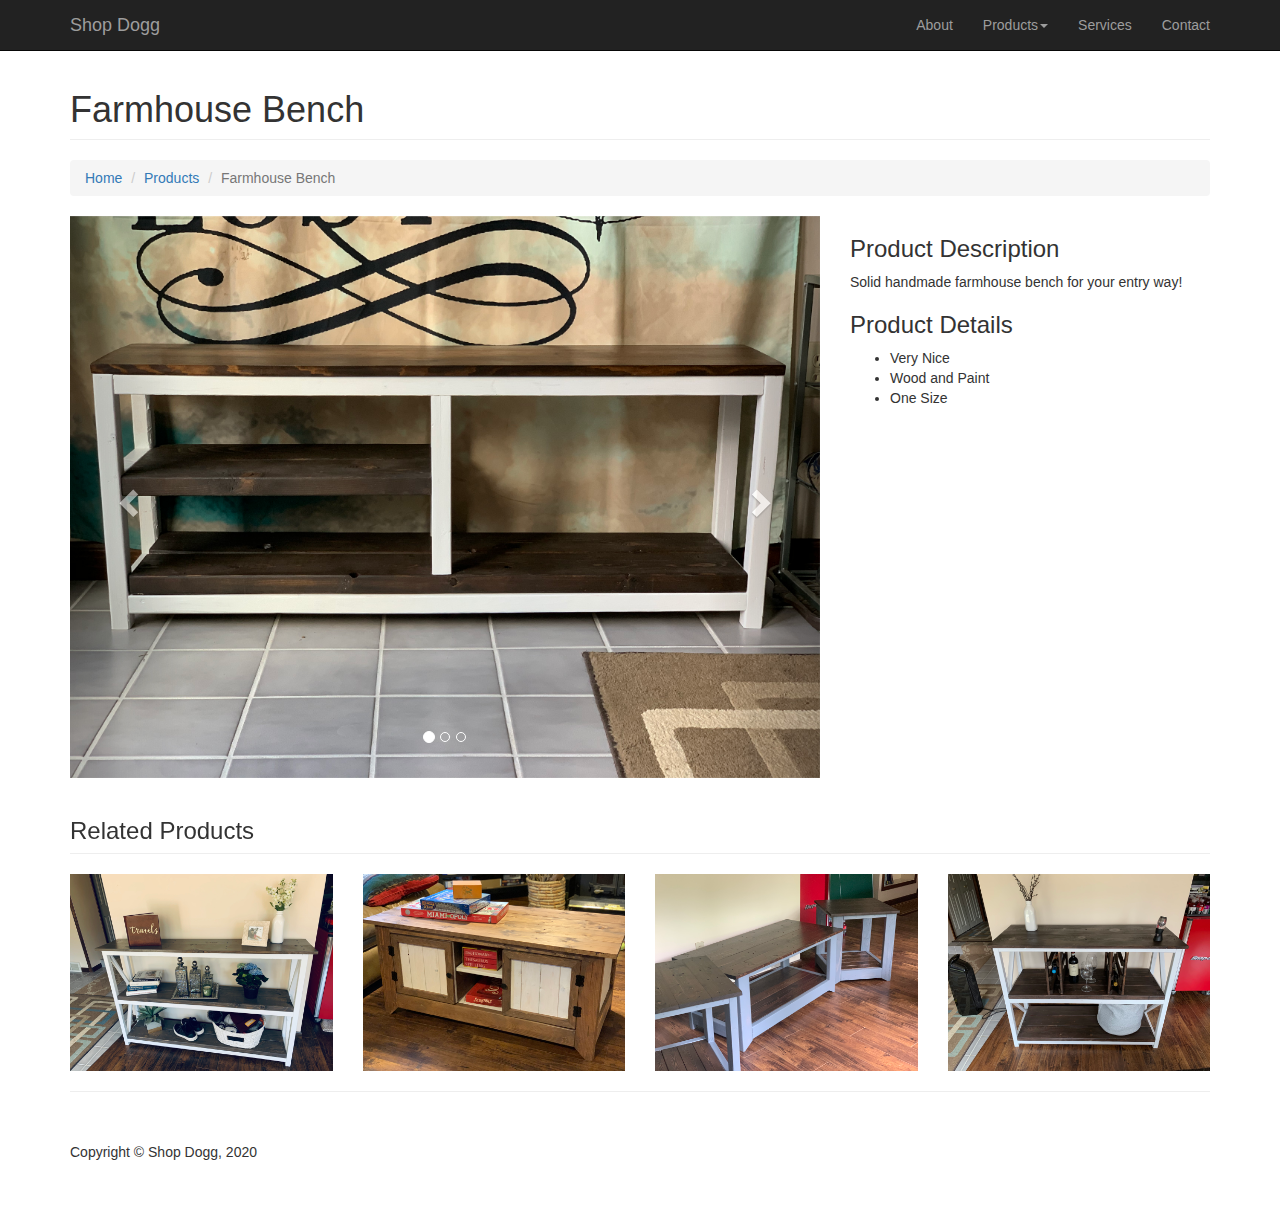
<file: fm-bench.html>
<!doctype html>
<html lang="en" class="no-js">
<head>
    <meta charset="utf-8">
    <meta http-equiv="x-ua-compatible" content="ie=edge">
    <meta name="viewport" content="width=device-width, initial-scale=1.0">
    <link rel="canonical" href="https://html5-templates.com/" />
    <title>Shop Dogg</title>
	<meta name="description" content="Seller of custom furniture that is handmade in the USA.">
    <link href="css/bootstrap.min.css" rel="stylesheet">
    <link href="css/modern-business.css" rel="stylesheet">
    <link href="font-awesome/css/font-awesome.min.css" rel="stylesheet" type="text/css">
</head>

<body>

    <!-- Navigation -->
    <nav class="navbar navbar-inverse navbar-fixed-top" role="navigation">
        <div class="container">
            <!-- Brand and toggle get grouped for better mobile display -->
            <div class="navbar-header">
                <button type="button" class="navbar-toggle" data-toggle="collapse" data-target="#bs-example-navbar-collapse-1">
                    <span class="sr-only">Toggle navigation</span>
                    <span class="icon-bar"></span>
                    <span class="icon-bar"></span>
                    <span class="icon-bar"></span>
                </button>
                <a class="navbar-brand" href="index.html">Shop Dogg</a>
            </div>
            <!-- Collect the nav links, forms, and other content for toggling -->
            <div class="collapse navbar-collapse" id="bs-example-navbar-collapse-1">
                <ul class="nav navbar-nav navbar-right">
                    <li>
                        <a href="about.html">About</a>
                    </li>
                    <li class="dropdown">
                        <a href="#" class="dropdown-toggle" data-toggle="dropdown">Products<b class="caret"></b></a>
                        <ul class="dropdown-menu">
                            <li>
                                <a href="products.html">See All</a>
                            </li>
                            <li>
                                <a href="coffee-table.html">Farmhouse Coffee Table</a>
                            </li>
                            <li>
                                <a href="coffee-set.html">Farmhouse Table Set</a>
                            </li>
                            <li>
                                <a href="entertainment-console.html">Entertainment Console</a>
                            </li>
                            <li>
                                <a href="fm-bench.html">Farmhouse Bench</a>
                            </li>
                            <li>
                                <a href="rolling-cart.html">Rolling Cart</a>
                            </li>
                            <li>
                                <a href="wine-rack.html">Wine Rack</a>
                            </li>
                        </ul>
                    </li>
                    <li>
                        <a href="services.html">Services</a>
                    </li>
                    <li>
                        <a href="contact.html">Contact</a>
                    </li>
                </ul>
            </div>
            <!-- /.navbar-collapse -->
        </div>
        <!-- /.container -->
    </nav>

    <!-- Page Content -->
    <div class="container">

        <!-- Page Heading/Breadcrumbs -->
        <div class="row">
            <div class="col-lg-12">
                <h1 class="page-header">Farmhouse Bench
                    <small></small>
                </h1>
                <ol class="breadcrumb">
                    <li><a href="index.html">Home</a>
                    </li>
                    <li><a href="products.html">Products</a>
                    </li>
                    <li class="active">Farmhouse Bench</li>
                </ol>
            </div>
        </div>
        <!-- /.row -->

        <!-- Portfolio Item Row -->
        <div class="row">

            <div class="col-md-8">
                <div id="carousel-example-generic" class="carousel slide" data-ride="carousel">
                    <!-- Indicators -->
                    <ol class="carousel-indicators">
                        <li data-target="#carousel-example-generic" data-slide-to="0" class="active"></li>
                        <li data-target="#carousel-example-generic" data-slide-to="1"></li>
                        <li data-target="#carousel-example-generic" data-slide-to="2"></li>
                    </ol>

                    <!-- Wrapper for slides -->
                    <div class="carousel-inner">
                        <div class="item active">
                            <img class="img-responsive" src="images/FarmhouseBench/Farmhouse-Bench-1.JPG" alt="">
                        </div>
                        <div class="item">
                            <img class="img-responsive" src="images/FarmhouseBench/Farmhouse-Bench-2.JPG" alt="">
                        </div>
                        <div class="item">
                            <img class="img-responsive" src="images/FarmhouseBench/Farmhouse-Bench-3.JPG" alt="">
                        </div>
                    </div>

                    <!-- Controls -->
                    <a class="left carousel-control" href="#carousel-example-generic" data-slide="prev">
                        <span class="glyphicon glyphicon-chevron-left"></span>
                    </a>
                    <a class="right carousel-control" href="#carousel-example-generic" data-slide="next">
                        <span class="glyphicon glyphicon-chevron-right"></span>
                    </a>
                </div>
            </div>

            <div class="col-md-4">
                <h3>Product Description</h3>
                <p>Solid handmade farmhouse bench for your entry way! </p>
                <h3>Product Details</h3>
                <ul>
                    <li>Very Nice</li>
                    <li>Wood and Paint</li>
                    <li>One Size</li>
                </ul>
            </div>

        </div>
        <!-- /.row -->

        <!-- Related Products Row -->
        <div class="row">

            <div class="col-lg-12">
                <h3 class="page-header">Related Products</h3>
            </div>

            <div class="col-sm-3 col-xs-6">
                <a href="entertainment-console.html">
                    <img class="img-responsive img-hover img-related" src="images/Entertainment/Farmhouse-Entertainment-Console-2.JPG" alt="">
                </a>
            </div>

            <div class="col-sm-3 col-xs-6">
                <a href="coffee-table.html">
                    <img class="img-responsive img-hover img-related" src="images/CoffeeTable/Farmhouse-Coffee-Table-1.JPG" alt="">
                </a>
            </div>

            <div class="col-sm-3 col-xs-6">
                <a href="coffee-set.html">
                    <img class="img-responsive img-hover img-related" src="images/SetCoffeeEnd/Farmhouse-Coffee-and-End-Table-Set-1.JPG" alt="">
                </a>
            </div>

            <div class="col-sm-3 col-xs-6">
                <a href="wine-rack.html">
                    <img class="img-responsive img-hover img-related" src="images/WineRack/Wine-Rack-Console-Large-1.jpg" alt="">
                </a>
            </div>

        </div>
        <!-- /.row -->

        <hr>

        <!-- Footer -->
        <footer>
            <div class="row">
                <div class="col-lg-12">
                    <p>Copyright &copy; Shop Dogg, 2020</p>
                </div>
            </div>
        </footer>

    </div>
    <!-- /.container -->

    <!-- jQuery -->
    <script src="js/jquery.js"></script>

    <!-- Bootstrap Core JavaScript -->
    <script src="js/bootstrap.min.js"></script>

</body>

</html>
</file>
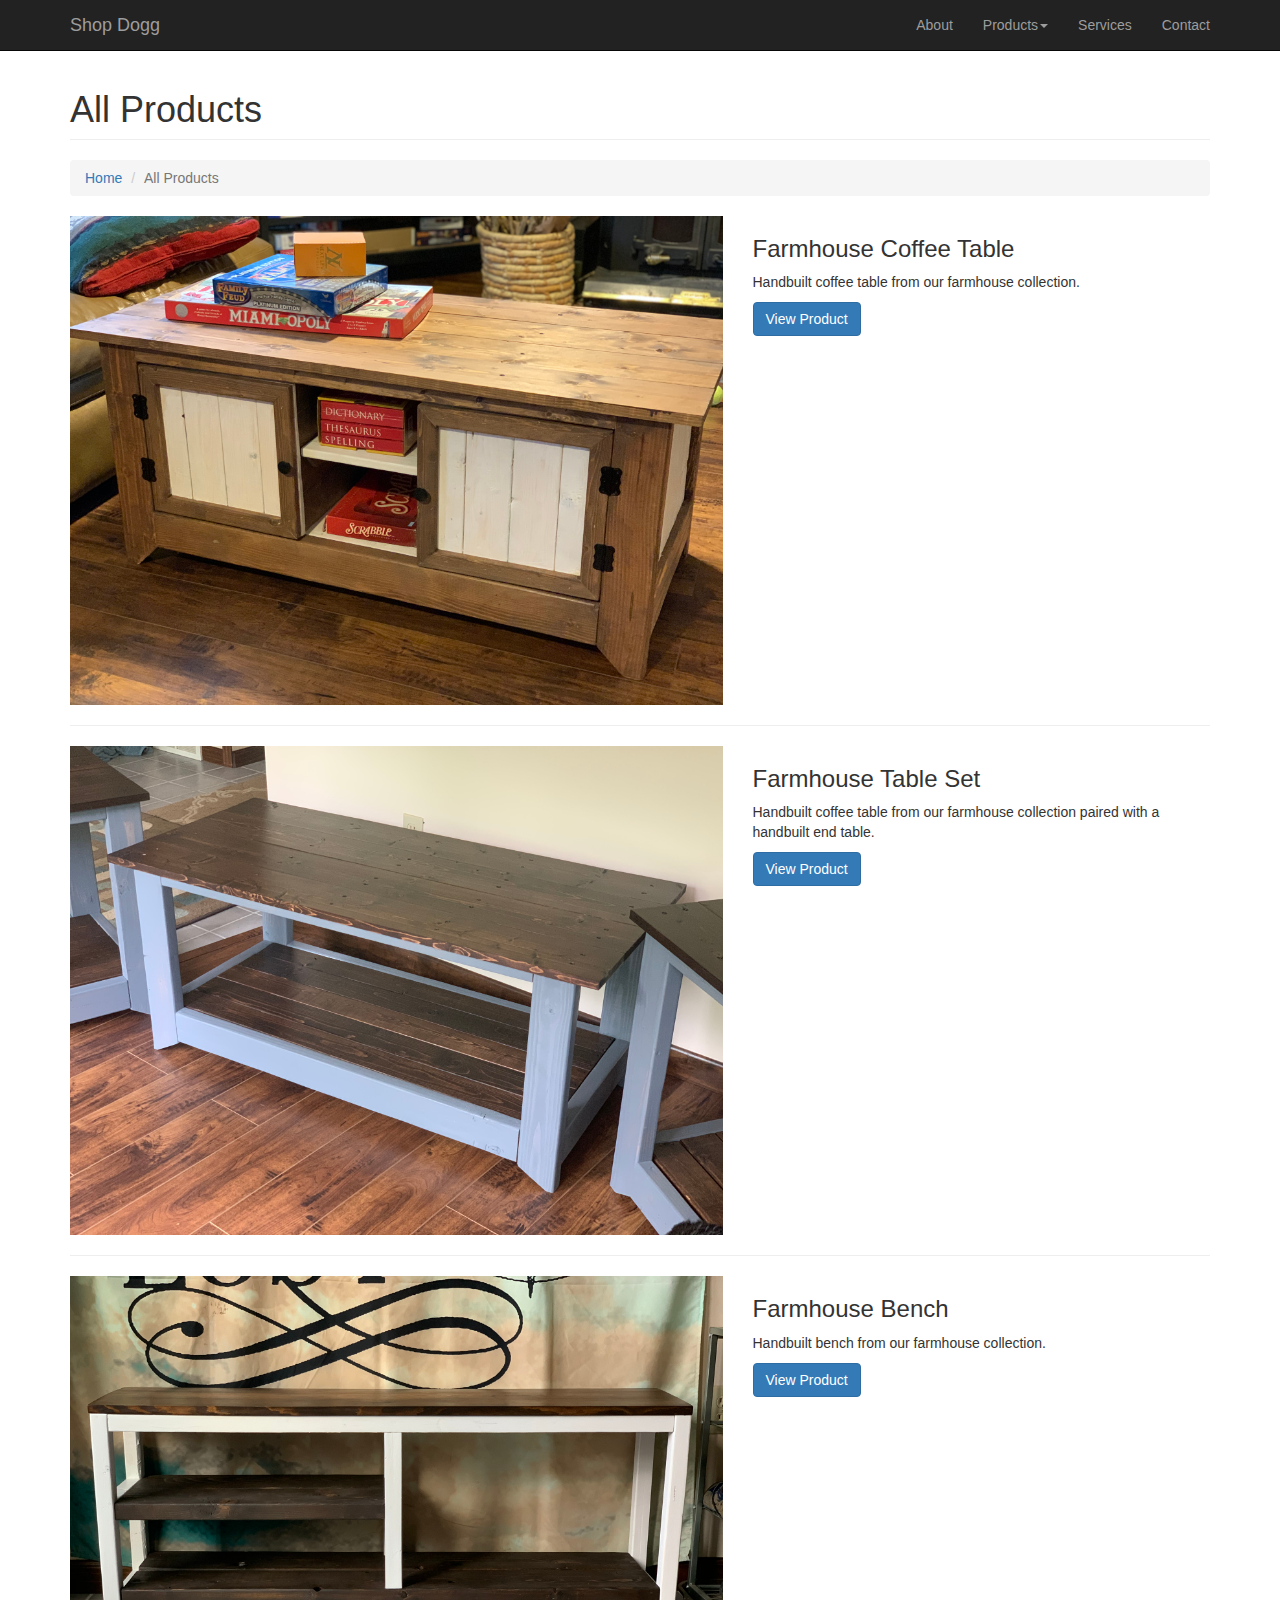
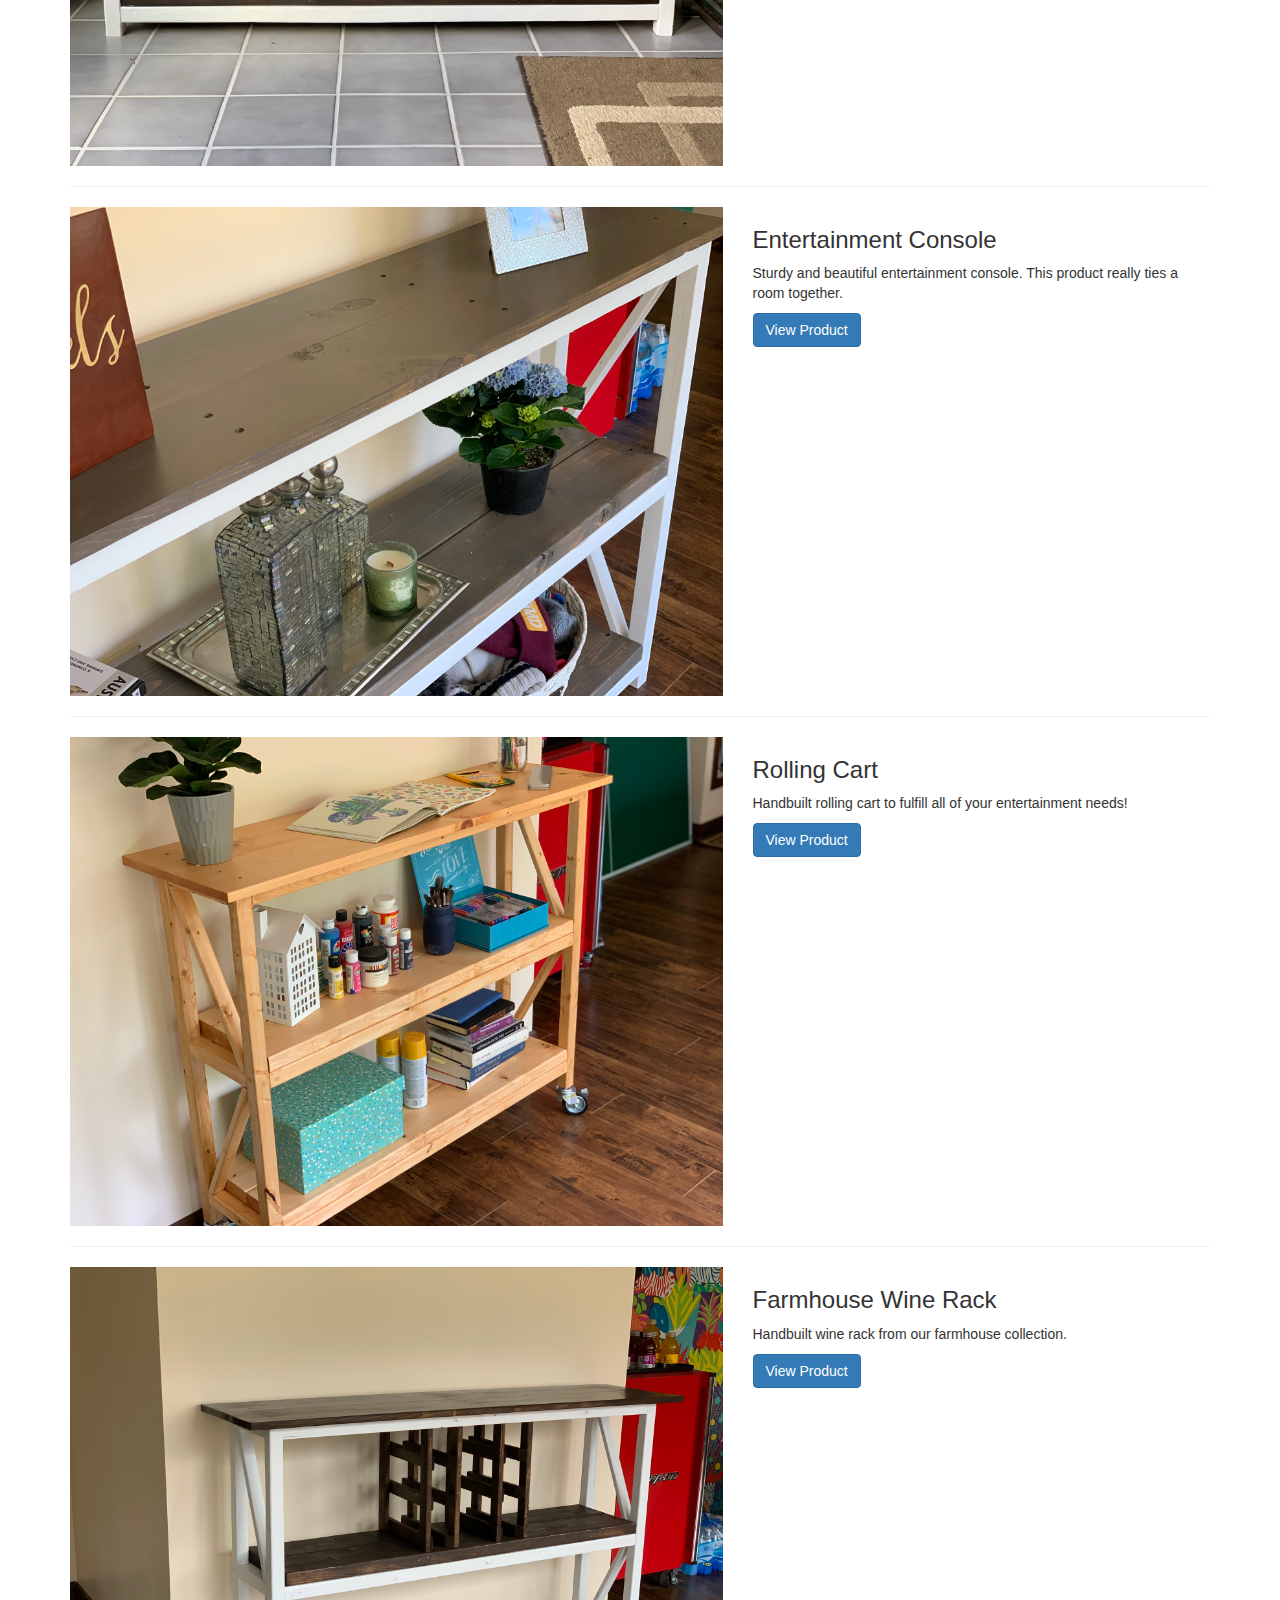
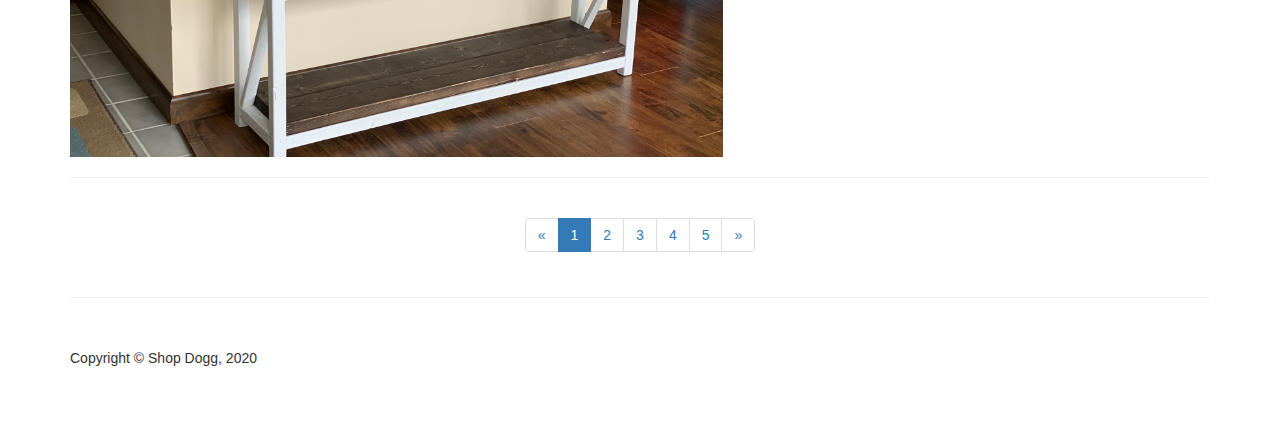
<file: products.html>
<!doctype html>
<html lang="en" class="no-js">
<head>
    <meta charset="utf-8">
    <meta http-equiv="x-ua-compatible" content="ie=edge">
    <meta name="viewport" content="width=device-width, initial-scale=1.0">
    <link rel="canonical" href="https://html5-templates.com/" />
    <title>Shop Dogg</title>
	<meta name="description" content="Seller of custom furniture that is handmade in the USA.">
    <link href="css/bootstrap.min.css" rel="stylesheet">
    <link href="css/modern-business.css" rel="stylesheet">
    <link href="font-awesome/css/font-awesome.min.css" rel="stylesheet" type="text/css">
</head>

<body>

    <!-- Navigation -->
    <nav class="navbar navbar-inverse navbar-fixed-top" role="navigation">
        <div class="container">
            <!-- Brand and toggle get grouped for better mobile display -->
            <div class="navbar-header">
                <button type="button" class="navbar-toggle" data-toggle="collapse" data-target="#bs-example-navbar-collapse-1">
                    <span class="sr-only">Toggle navigation</span>
                    <span class="icon-bar"></span>
                    <span class="icon-bar"></span>
                    <span class="icon-bar"></span>
                </button>
                <a class="navbar-brand" href="index.html">Shop Dogg</a>
            </div>
            <!-- Collect the nav links, forms, and other content for toggling -->
            <div class="collapse navbar-collapse" id="bs-example-navbar-collapse-1">
                <ul class="nav navbar-nav navbar-right">
                    <li>
                        <a href="about.html">About</a>
                    </li>
                    <li class="dropdown">
                        <a href="#" class="dropdown-toggle" data-toggle="dropdown">Products<b class="caret"></b></a>
                        <ul class="dropdown-menu">
                            <li>
                                <a href="products.html">See All</a>
                            </li>
                            <li>
                                <a href="coffee-table.html">Farmhouse Coffee Table</a>
                            </li>
                            <li>
                                <a href="coffee-set.html">Farmhouse Table Set</a>
                            </li>
                            <li>
                                <a href="entertainment-console.html">Entertainment Console</a>
                            </li>
                            <li>
                                <a href="fm-bench.html">Farmhouse Bench</a>
                            </li>
                            <li>
                                <a href="rolling-cart.html">Rolling Cart</a>
                            </li>
                            <li>
                                <a href="wine-rack.html">Wine Rack</a>
                            </li>
                        </ul>
                    </li>
                    <li>
                        <a href="services.html">Services</a>
                    </li>
                    <li>
                        <a href="contact.html">Contact</a>
                    </li>
                </ul>
            </div>
            <!-- /.navbar-collapse -->
        </div>
        <!-- /.container -->
    </nav>

    <!-- Page Content -->
    <div class="container">

        <!-- Page Heading/Breadcrumbs -->
        <div class="row">
            <div class="col-lg-12">
                <h1 class="page-header">All Products
                    <small></small>
                </h1>
                <ol class="breadcrumb">
                    <li><a href="index.html">Home</a>
                    </li>
                    <li class="active">All Products</li>
                </ol>
            </div>
        </div>
        <!-- /.row -->

        <!-- Coffee Table -->
        <div class="row">
            <div class="col-md-7">
                <a href="coffee-table.html">
                    <img class="img-responsive img-hover" src="images/CoffeeTable/Farmhouse-Coffee-Table-1.JPG" alt="">
                </a>
            </div>
            <div class="col-md-5">
                <h3>Farmhouse Coffee Table</h3>
                <p>Handbuilt coffee table from our farmhouse collection. </p>
                <a class="btn btn-primary" href="coffee-table.html">View Product</i></a>
            </div>
        </div>
        <!-- /.row -->

        <hr>

        <!-- Set -->
        <div class="row">
            <div class="col-md-7">
                <a href="coffee-set.html">
                    <img class="img-responsive img-hover" src="images/SetCoffeeEnd/Farmhouse-Coffee-and-End-Table-Set-2.JPG" alt="">
                </a>
            </div>
            <div class="col-md-5">
                <h3>Farmhouse Table Set</h3>
                <p>Handbuilt coffee table from our farmhouse collection paired with a handbuilt end table. </p>
                <a class="btn btn-primary" href="coffee-set.html">View Product</i></a>
            </div>
        </div>
        <!-- /.row -->

        <hr>
        <!-- Bench -->
        <div class="row">
            <div class="col-md-7">
                <a href="fm-bench.html">
                    <img class="img-responsive img-hover" src="images/FarmhouseBench/Farmhouse-Bench-1.JPG" alt="">
                </a>
            </div>
            <div class="col-md-5">
                <h3>Farmhouse Bench</h3>
                <p>Handbuilt bench from our farmhouse collection. </p>
                <a class="btn btn-primary" href="fm-bench.html">View Product</i></a>
            </div>
        </div>
        <!-- /.row -->

        <hr>
        <!-- Entertainment Console -->
        <div class="row">
            <div class="col-md-7">
                <a href="entertainment-console.html">
                    <img class="img-responsive img-hover" src="images/Entertainment/Farmhouse-Entertainment-Console-1.jpg" alt="">
                </a>
            </div>
            <div class="col-md-5">
                <h3>Entertainment Console</h3>
                <p>Sturdy and beautiful entertainment console. This product really ties a room together.</p>
                <a class="btn btn-primary" href="entertainment-console.html">View Product</i></a>
            </div>
        </div>
        <!-- /.row -->

        <hr>
        <!-- Rolling Cart -->
        <div class="row">
            <div class="col-md-7">
                <a href="rolling-cart.html">
                    <img class="img-responsive img-hover" src="images/RollingCart/Farmhouse-Rolling-Cart-1.JPG" alt="">
                </a>
            </div>
            <div class="col-md-5">
                <h3>Rolling Cart</h3>
                <p>Handbuilt rolling cart to fulfill all of your entertainment needs!</p>
                <a class="btn btn-primary" href="rolling-cart.html">View Product</i></a>
            </div>
        </div>
        <!-- /.row -->

        <hr>
        <!-- Wine Rack -->
        <div class="row">
            <div class="col-md-7">
                <a href="wine-rack.html">
                    <img class="img-responsive img-hover" src="images/WineRack/Wine-Rack-Console-4.jpg" alt="">
                </a>
            </div>
            <div class="col-md-5">
                <h3>Farmhouse Wine Rack</h3>
                <p>Handbuilt wine rack from our farmhouse collection. </p>
                <a class="btn btn-primary" href="wine-rack.html">View Product</i></a>
            </div>
        </div>
        <!-- /.row -->

        <hr>

        

        <!-- Pagination -->
        <div class="row text-center">
            <div class="col-lg-12">
                <ul class="pagination">
                    <li>
                        <a href="#">&laquo;</a>
                    </li>
                    <li class="active">
                        <a href="#">1</a>
                    </li>
                    <li>
                        <a href="#">2</a>
                    </li>
                    <li>
                        <a href="#">3</a>
                    </li>
                    <li>
                        <a href="#">4</a>
                    </li>
                    <li>
                        <a href="#">5</a>
                    </li>
                    <li>
                        <a href="#">&raquo;</a>
                    </li>
                </ul>
            </div>
        </div>
        <!-- /.row -->

        <hr>

        <!-- Footer -->
        <footer>
            <div class="row">
                <div class="col-lg-12">
                    <p>Copyright &copy; Shop Dogg, 2020</p>
                </div>
            </div>
        </footer>

    </div>
    <!-- /.container -->

    <!-- jQuery -->
    <script src="js/jquery.js"></script>

    <!-- Bootstrap Core JavaScript -->
    <script src="js/bootstrap.min.js"></script>

</body>

</html>
</file>
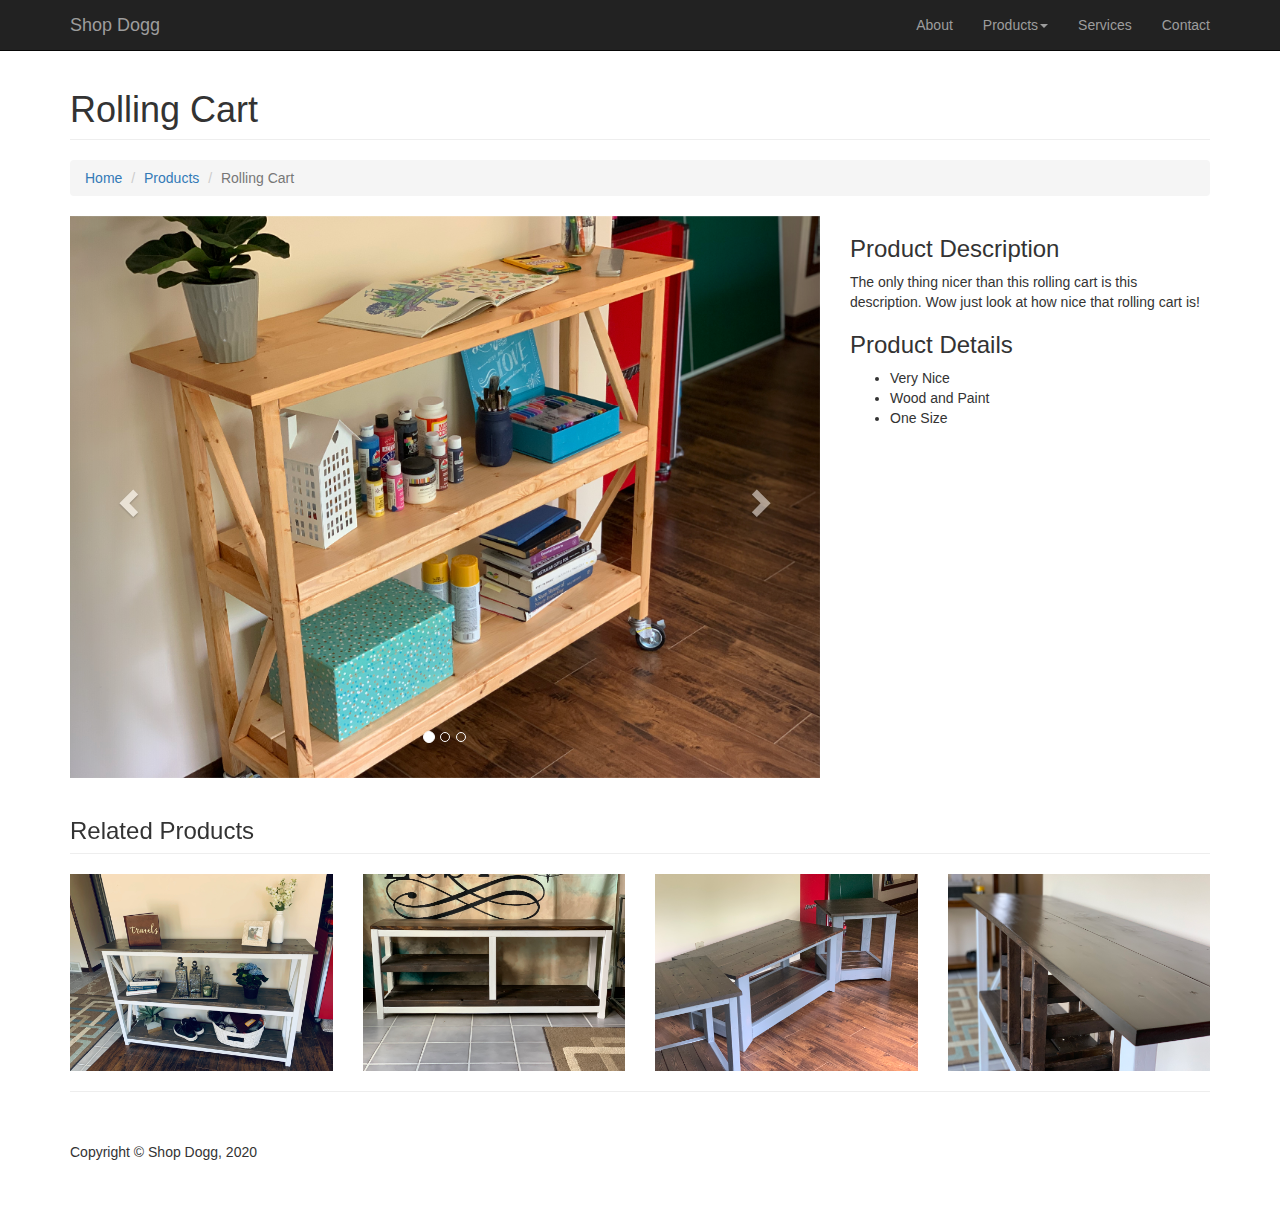
<file: rolling-cart.html>
<!doctype html>
<html lang="en" class="no-js">
<head>
    <meta charset="utf-8">
    <meta http-equiv="x-ua-compatible" content="ie=edge">
    <meta name="viewport" content="width=device-width, initial-scale=1.0">
    <link rel="canonical" href="https://html5-templates.com/" />
    <title>Shop Dogg</title>
	<meta name="description" content="Seller of custom furniture that is handmade in the USA.">
    <link href="css/bootstrap.min.css" rel="stylesheet">
    <link href="css/modern-business.css" rel="stylesheet">
    <link href="font-awesome/css/font-awesome.min.css" rel="stylesheet" type="text/css">
</head>

<body>

    <!-- Navigation -->
    <nav class="navbar navbar-inverse navbar-fixed-top" role="navigation">
        <div class="container">
            <!-- Brand and toggle get grouped for better mobile display -->
            <div class="navbar-header">
                <button type="button" class="navbar-toggle" data-toggle="collapse" data-target="#bs-example-navbar-collapse-1">
                    <span class="sr-only">Toggle navigation</span>
                    <span class="icon-bar"></span>
                    <span class="icon-bar"></span>
                    <span class="icon-bar"></span>
                </button>
                <a class="navbar-brand" href="index.html">Shop Dogg</a>
            </div>
            <!-- Collect the nav links, forms, and other content for toggling -->
            <div class="collapse navbar-collapse" id="bs-example-navbar-collapse-1">
                <ul class="nav navbar-nav navbar-right">
                    <li>
                        <a href="about.html">About</a>
                    </li>
                    <li class="dropdown">
                        <a href="#" class="dropdown-toggle" data-toggle="dropdown">Products<b class="caret"></b></a>
                        <ul class="dropdown-menu">
                            <li>
                                <a href="products.html">See All</a>
                            </li>
                            <li>
                                <a href="coffee-table.html">Rolling Cart</a>
                            </li>
                            <li>
                                <a href="coffee-set.html">Farmhouse Table Set</a>
                            </li>
                            <li>
                                <a href="entertainment-console.html">Entertainment Console</a>
                            </li>
                            <li>
                                <a href="fm-bench.html">Farmhouse Bench</a>
                            </li>
                            <li>
                                <a href="rolling-cart.html">Rolling Cart</a>
                            </li>
                            <li>
                                <a href="wine-rack.html">Wine Rack</a>
                            </li>
                        </ul>
                    </li>
                    <li>
                        <a href="services.html">Services</a>
                    </li>
                    <li>
                        <a href="contact.html">Contact</a>
                    </li>
                </ul>
            </div>
            <!-- /.navbar-collapse -->
        </div>
        <!-- /.container -->
    </nav>

    <!-- Page Content -->
    <div class="container">

        <!-- Page Heading/Breadcrumbs -->
        <div class="row">
            <div class="col-lg-12">
                <h1 class="page-header">Rolling Cart
                    <small></small>
                </h1>
                <ol class="breadcrumb">
                    <li><a href="index.html">Home</a>
                    </li>
                    <li><a href="products.html">Products</a>
                    </li>
                    <li class="active">Rolling Cart</li>
                </ol>
            </div>
        </div>
        <!-- /.row -->

        <!-- Portfolio Item Row -->
        <div class="row">

            <div class="col-md-8">
                <div id="carousel-example-generic" class="carousel slide" data-ride="carousel">
                    <!-- Indicators -->
                    <ol class="carousel-indicators">
                        <li data-target="#carousel-example-generic" data-slide-to="0" class="active"></li>
                        <li data-target="#carousel-example-generic" data-slide-to="1"></li>
                        <li data-target="#carousel-example-generic" data-slide-to="2"></li>
                    </ol>

                    <!-- Wrapper for slides -->
                    <div class="carousel-inner">
                        <div class="item active">
                            <img class="img-responsive" src="images/RollingCart/Farmhouse-Rolling-Cart-1.JPG" alt="">
                        </div>
                        <div class="item">
                            <img class="img-responsive" src="images/RollingCart/Farmhouse-Rolling-Cart-2.jpg" alt="">
                        </div>
                        <div class="item">
                            <img class="img-responsive" src="images/RollingCart/Farmhouse-Rolling-Cart-3.jpg" alt="">
                        </div>
                    </div>

                    <!-- Controls -->
                    <a class="left carousel-control" href="#carousel-example-generic" data-slide="prev">
                        <span class="glyphicon glyphicon-chevron-left"></span>
                    </a>
                    <a class="right carousel-control" href="#carousel-example-generic" data-slide="next">
                        <span class="glyphicon glyphicon-chevron-right"></span>
                    </a>
                </div>
            </div>

            <div class="col-md-4">
                <h3>Product Description</h3>
                <p>The only thing nicer than this rolling cart is this description. Wow just look at how nice that rolling cart is! </p>
                <h3>Product Details</h3>
                <ul>
                    <li>Very Nice</li>
                    <li>Wood and Paint</li>
                    <li>One Size</li>
                </ul>
            </div>

        </div>
        <!-- /.row -->

        <!-- Related Products Row -->
        <div class="row">

            <div class="col-lg-12">
                <h3 class="page-header">Related Products</h3>
            </div>

            <div class="col-sm-3 col-xs-6">
                <a href="entertainment-console.html">
                    <img class="img-responsive img-hover img-related" src="images/Entertainment/Farmhouse-Entertainment-Console-2.JPG" alt="">
                </a>
            </div>

            <div class="col-sm-3 col-xs-6">
                <a href="fm-bench.html">
                    <img class="img-responsive img-hover img-related" src="images/FarmhouseBench/Farmhouse-Bench-1.JPG" alt="">
                </a>
            </div>

            <div class="col-sm-3 col-xs-6">
                <a href="coffee-set.html">
                    <img class="img-responsive img-hover img-related" src="images/SetCoffeeEnd/Farmhouse-Coffee-and-End-Table-Set-1.JPG" alt="">
                </a>
            </div>

            <div class="col-sm-3 col-xs-6">
                <a href="wine-rack.html">
                    <img class="img-responsive img-hover img-related" src="images/WineRack/Wine-Rack-Console-1.JPG" alt="">
                </a>
            </div>

        </div>
        <!-- /.row -->

        <hr>

        <!-- Footer -->
        <footer>
            <div class="row">
                <div class="col-lg-12">
                    <p>Copyright &copy; Shop Dogg, 2020</p>
                </div>
            </div>
        </footer>

    </div>
    <!-- /.container -->

    <!-- jQuery -->
    <script src="js/jquery.js"></script>

    <!-- Bootstrap Core JavaScript -->
    <script src="js/bootstrap.min.js"></script>

</body>

</html>
</file>
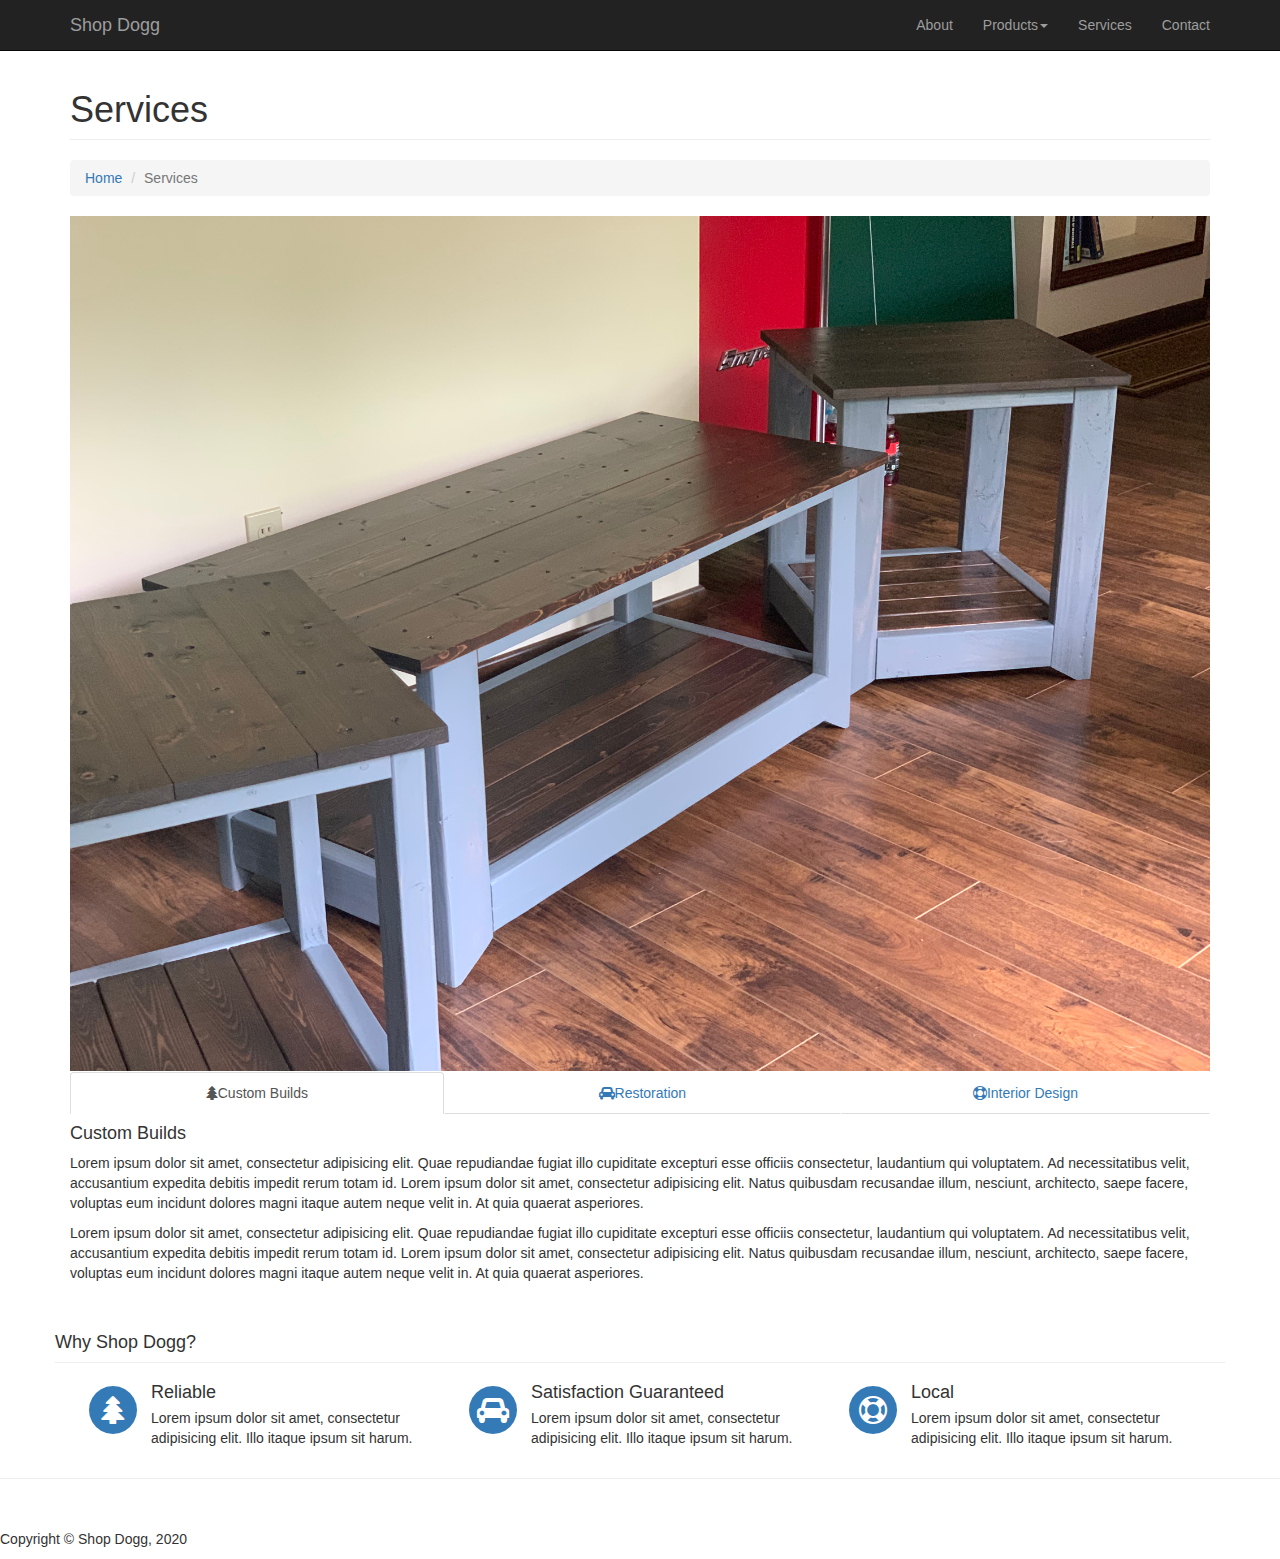
<file: services.html>
<!doctype html>
<html lang="en" class="no-js">
<head>
    <meta charset="utf-8">
    <meta http-equiv="x-ua-compatible" content="ie=edge">
    <meta name="viewport" content="width=device-width, initial-scale=1.0">
    <link rel="canonical" href="https://html5-templates.com/" />
    <title>Shop Dogg</title>
	<meta name="description" content="Seller of custom furniture that is handmade in the USA.">
    <link href="css/bootstrap.min.css" rel="stylesheet">
    <link href="css/modern-business.css" rel="stylesheet">
    <link href="font-awesome/css/font-awesome.min.css" rel="stylesheet" type="text/css">
</head>

<body>

    <!-- Navigation -->
    <nav class="navbar navbar-inverse navbar-fixed-top" role="navigation">
        <div class="container">
            <!-- Brand and toggle get grouped for better mobile display -->
            <div class="navbar-header">
                <button type="button" class="navbar-toggle" data-toggle="collapse" data-target="#bs-example-navbar-collapse-1">
                    <span class="sr-only">Toggle navigation</span>
                    <span class="icon-bar"></span>
                    <span class="icon-bar"></span>
                    <span class="icon-bar"></span>
                </button>
                <a class="navbar-brand" href="index.html">Shop Dogg</a>
            </div>
            <!-- Collect the nav links, forms, and other content for toggling -->
            <div class="collapse navbar-collapse" id="bs-example-navbar-collapse-1">
                <ul class="nav navbar-nav navbar-right">
                    <li>
                        <a href="about.html">About</a>
                    </li>
                    <li class="dropdown">
                        <a href="#" class="dropdown-toggle" data-toggle="dropdown">Products<b class="caret"></b></a>
                        <ul class="dropdown-menu">
                            <li>
                                <a href="products.html">See All</a>
                            </li>
                            <li>
                                <a href="coffee-table.html">Farmhouse Coffee Table</a>
                            </li>
                            <li>
                                <a href="coffee-set.html">Farmhouse Table Set</a>
                            </li>
                            <li>
                                <a href="entertainment-console.html">Entertainment Console</a>
                            </li>
                            <li>
                                <a href="fm-bench.html">Farmhouse Bench</a>
                            </li>
                            <li>
                                <a href="rolling-cart.html">Rolling Cart</a>
                            </li>
                            <li>
                                <a href="wine-rack.html">Wine Rack</a>
                            </li>
                        </ul>
                    </li>
                    <li>
                        <a href="services.html">Services</a>
                    </li>
                    <li>
                        <a href="contact.html">Contact</a>
                    </li>
                </ul>
            </div>
            <!-- /.navbar-collapse -->
        </div>
        <!-- /.container -->
    </nav>

    <!-- Page Content -->
    <div class="container">

        <!-- Page Heading/Breadcrumbs -->
        <div class="row">
            <div class="col-lg-12">
                <h1 class="page-header">Services
                
                </h1>
                <ol class="breadcrumb">
                    <li><a href="index.html">Home</a>
                    </li>
                    <li class="active">Services</li>
                </ol>
            </div>
        </div>
        <!-- /.row -->

        <!-- Image Header -->
        <div class="row">
            <div class="col-lg-12">
                <img class="img-responsive" src="images/Farmhouse-Coffee-and-End-Table-Set-1.JPG" alt="">
            </div>
        </div>
        <!-- /.row -->

        <!-- Service Tabs -->
        <div class="row">
            <div class="col-lg-12">
                
            </div>
            <div class="col-lg-12">

                <ul id="myTab" class="nav nav-tabs nav-justified">
                    <li class="active"><a href="#service-one" data-toggle="tab"><i class="fa fa-tree"></i>Custom Builds</a>
                    </li>
                    <li class=""><a href="#service-two" data-toggle="tab"><i class="fa fa-car"></i>Restoration</a>
                    </li>
                    <li class=""><a href="#service-three" data-toggle="tab"><i class="fa fa-support"></i>Interior Design</a>
                    </li>
                </ul>

                <div id="myTabContent" class="tab-content">
                    <div class="tab-pane fade active in" id="service-one">
                        <h4>Custom Builds</h4>
                        <p>Lorem ipsum dolor sit amet, consectetur adipisicing elit. Quae repudiandae fugiat illo cupiditate excepturi esse officiis consectetur, laudantium qui voluptatem. Ad necessitatibus velit, accusantium expedita debitis impedit rerum totam id. Lorem ipsum dolor sit amet, consectetur adipisicing elit. Natus quibusdam recusandae illum, nesciunt, architecto, saepe facere, voluptas eum incidunt dolores magni itaque autem neque velit in. At quia quaerat asperiores.</p>
                        <p>Lorem ipsum dolor sit amet, consectetur adipisicing elit. Quae repudiandae fugiat illo cupiditate excepturi esse officiis consectetur, laudantium qui voluptatem. Ad necessitatibus velit, accusantium expedita debitis impedit rerum totam id. Lorem ipsum dolor sit amet, consectetur adipisicing elit. Natus quibusdam recusandae illum, nesciunt, architecto, saepe facere, voluptas eum incidunt dolores magni itaque autem neque velit in. At quia quaerat asperiores.</p>
                    </div>
                    <div class="tab-pane fade" id="service-two">
                        <h4>Restoration</h4>
                        <p>Lorem ipsum dolor sit amet, consectetur adipisicing elit. Quae repudiandae fugiat illo cupiditate excepturi esse officiis consectetur, laudantium qui voluptatem. Ad necessitatibus velit, accusantium expedita debitis impedit rerum totam id. Lorem ipsum dolor sit amet, consectetur adipisicing elit. Natus quibusdam recusandae illum, nesciunt, architecto, saepe facere, voluptas eum incidunt dolores magni itaque autem neque velit in. At quia quaerat asperiores.</p>
                        <p>Lorem ipsum dolor sit amet, consectetur adipisicing elit. Quae repudiandae fugiat illo cupiditate excepturi esse officiis consectetur, laudantium qui voluptatem. Ad necessitatibus velit, accusantium expedita debitis impedit rerum totam id. Lorem ipsum dolor sit amet, consectetur adipisicing elit. Natus quibusdam recusandae illum, nesciunt, architecto, saepe facere, voluptas eum incidunt dolores magni itaque autem neque velit in. At quia quaerat asperiores.</p>
                    </div>
                    <div class="tab-pane fade" id="service-three">
                        <h4>Interior Design</h4>
                        <p>Lorem ipsum dolor sit amet, consectetur adipisicing elit. Quae repudiandae fugiat illo cupiditate excepturi esse officiis consectetur, laudantium qui voluptatem. Ad necessitatibus velit, accusantium expedita debitis impedit rerum totam id. Lorem ipsum dolor sit amet, consectetur adipisicing elit. Natus quibusdam recusandae illum, nesciunt, architecto, saepe facere, voluptas eum incidunt dolores magni itaque autem neque velit in. At quia quaerat asperiores.</p>
                        <p>Lorem ipsum dolor sit amet, consectetur adipisicing elit. Quae repudiandae fugiat illo cupiditate excepturi esse officiis consectetur, laudantium qui voluptatem. Ad necessitatibus velit, accusantium expedita debitis impedit rerum totam id. Lorem ipsum dolor sit amet, consectetur adipisicing elit. Natus quibusdam recusandae illum, nesciunt, architecto, saepe facere, voluptas eum incidunt dolores magni itaque autem neque velit in. At quia quaerat asperiores.</p>
                    </div>
                </div>

            </div>
        </div>

        <!-- Service List -->
        <!-- The circle icons use Font Awesome's stacked icon classes. For more information, visit http://fontawesome.io/examples/ -->
        <div class="row">
                <h4 class="page-header">Why Shop Dogg?</h4>
            </div>
            <div class="col-md-4">
                <div class="media">
                    <div class="pull-left">
                        <span class="fa-stack fa-2x">
                              <i class="fa fa-circle fa-stack-2x text-primary"></i>
                              <i class="fa fa-tree fa-stack-1x fa-inverse"></i>
                        </span> 
                    </div>
                    <div class="media-body">
                        <h4 class="media-heading">Reliable</h4>
                        <p>Lorem ipsum dolor sit amet, consectetur adipisicing elit. Illo itaque ipsum sit harum.</p>
                    </div>
                </div>
            </div>
                <div class="col-md-4">
                    <div class="media">
                        <div class="pull-left">
                            <span class="fa-stack fa-2x">
                                  <i class="fa fa-circle fa-stack-2x text-primary"></i>
                                  <i class="fa fa-car fa-stack-1x fa-inverse"></i>
                            </span> 
                        </div>
                        <div class="media-body">
                            <h4 class="media-heading">Satisfaction Guaranteed</h4>
                            <p>Lorem ipsum dolor sit amet, consectetur adipisicing elit. Illo itaque ipsum sit harum.</p>
                        </div>
                    </div>
                </div>
                <div class="col-md-4">
                    <div class="media">
                        <div class="pull-left">
                            <span class="fa-stack fa-2x">
                                  <i class="fa fa-circle fa-stack-2x text-primary"></i>
                                  <i class="fa fa-support fa-stack-1x fa-inverse"></i>
                            </span> 
                        </div>
                        <div class="media-body">
                            <h4 class="media-heading">Local</h4>
                            <p>Lorem ipsum dolor sit amet, consectetur adipisicing elit. Illo itaque ipsum sit harum.</p>
                        </div>
                    </div>
                </div>
            
        </div>
        <!-- /.row -->

        <hr>

        <!-- Footer -->
        <footer>
            <div class="row">
                <div class="col-lg-12">
                    <p>Copyright &copy; Shop Dogg, 2020</p>
                </div>
            </div>
        </footer>

    </div>
    <!-- /.container -->

    <!-- jQuery -->
    <script src="js/jquery.js"></script>

    <!-- Bootstrap Core JavaScript -->
    <script src="js/bootstrap.min.js"></script>

</body>

</html>
</file>
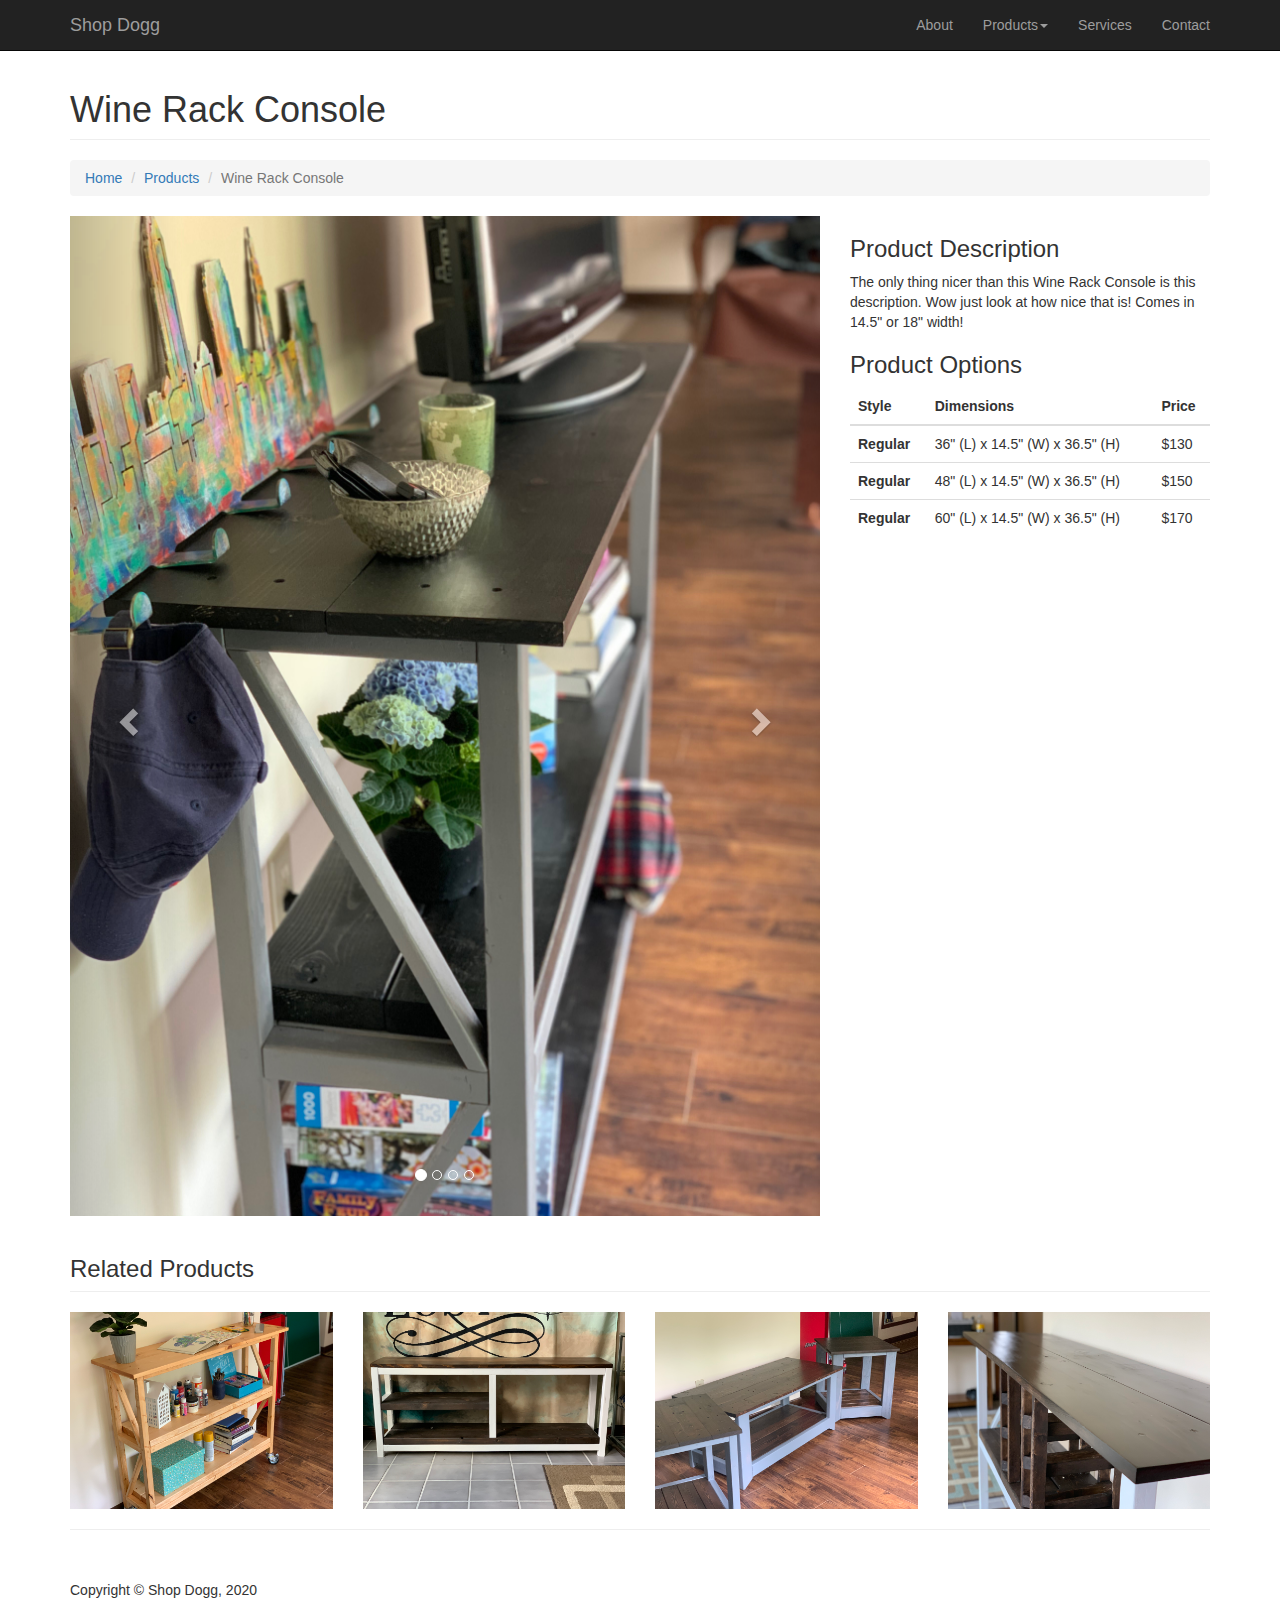
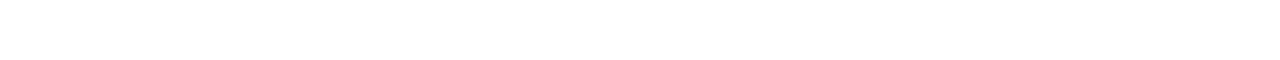
<file: wine-rack.html>
<!doctype html>
<html lang="en" class="no-js">
<head>
    <meta charset="utf-8">
    <meta http-equiv="x-ua-compatible" content="ie=edge">
    <meta name="viewport" content="width=device-width, initial-scale=1.0">
    <link rel="canonical" href="https://html5-templates.com/" />
    <title>Shop Dogg</title>
	<meta name="description" content="Seller of custom furniture that is handmade in the USA.">
    <link href="css/bootstrap.min.css" rel="stylesheet">
    <link href="css/modern-business.css" rel="stylesheet">
    <link href="font-awesome/css/font-awesome.min.css" rel="stylesheet" type="text/css">
</head>

<body>

    <!-- Navigation -->
    <nav class="navbar navbar-inverse navbar-fixed-top" role="navigation">
        <div class="container">
            <!-- Brand and toggle get grouped for better mobile display -->
            <div class="navbar-header">
                <button type="button" class="navbar-toggle" data-toggle="collapse" data-target="#bs-example-navbar-collapse-1">
                    <span class="sr-only">Toggle navigation</span>
                    <span class="icon-bar"></span>
                    <span class="icon-bar"></span>
                    <span class="icon-bar"></span>
                </button>
                <a class="navbar-brand" href="index.html">Shop Dogg</a>
            </div>
            <!-- Collect the nav links, forms, and other content for toggling -->
            <div class="collapse navbar-collapse" id="bs-example-navbar-collapse-1">
                <ul class="nav navbar-nav navbar-right">
                    <li>
                        <a href="about.html">About</a>
                    </li>
                    <li class="dropdown">
                        <a href="#" class="dropdown-toggle" data-toggle="dropdown">Products<b class="caret"></b></a>
                        <ul class="dropdown-menu">
                            <li>
                                <a href="products.html">See All</a>
                            </li>
                            <li>
                                <a href="coffee-table.html">Farmhouse Coffee Table</a>
                            </li>
                            <li>
                                <a href="coffee-set.html">Farmhouse Table Set</a>
                            </li>
                            <li>
                                <a href="entertainment-console.html">Entertainment Console</a>
                            </li>
                            <li>
                                <a href="fm-bench.html">Farmhouse Bench</a>
                            </li>
                            <li>
                                <a href="rolling-cart.html">Rolling Cart</a>
                            </li>
                            <li>
                                <a href="wine-rack.html">Wine Rack</a>
                            </li>
                        </ul>
                    </li>
                    <li>
                        <a href="services.html">Services</a>
                    </li>
                    <li>
                        <a href="contact.html">Contact</a>
                    </li>
                </ul>
            </div>
            <!-- /.navbar-collapse -->
        </div>
        <!-- /.container -->
    </nav>

    <!-- Page Content -->
    <div class="container">

        <!-- Page Heading/Breadcrumbs -->
        <div class="row">
            <div class="col-lg-12">
                <h1 class="page-header">Wine Rack Console
                    <small></small>
                </h1>
                <ol class="breadcrumb">
                    <li><a href="index.html">Home</a>
                    </li>
                    <li><a href="products.html">Products</a>
                    </li>
                    <li class="active">Wine Rack Console</li>
                </ol>
            </div>
        </div>
        <!-- /.row -->

        <!-- Portfolio Item Row -->
        <div class="row">

            <div class="col-md-8">
                <div id="carousel-example-generic" class="carousel slide" data-ride="carousel">
                    <!-- Indicators -->
                    <ol class="carousel-indicators">
                        <li data-target="#carousel-example-generic" data-slide-to="0" class="active"></li>
                        <li data-target="#carousel-example-generic" data-slide-to="1"></li>
                        <li data-target="#carousel-example-generic" data-slide-to="2"></li>
                        <li data-target="#carousel-example-generic" data-slide-to="3"></li>
                    </ol>

                    <!-- Wrapper for slides -->
                    <div class="carousel-inner">
                        <div class="item active">
                            <img class="img-responsive" src="images/WineRack/Wine-Rack-Console-8.JPG" alt="">
                        </div>
                        <div class="item">
                            <img class="img-responsive" src="images/WineRack/Wine-Rack-Console-2.jpg" alt="">
                        </div>
                        <div class="item">
                            <img class="img-responsive" src="images/WineRack/Wine-Rack-Console-1.JPG" alt="">
                        </div>
                        <div class="item">
                            <img class="img-responsive" src="images/WineRack/Wine-Rack-Console-4.jpg" alt="">
                        </div>
                    </div>

                    <!-- Controls -->
                    <a class="left carousel-control" href="#carousel-example-generic" data-slide="prev">
                        <span class="glyphicon glyphicon-chevron-left"></span>
                    </a>
                    <a class="right carousel-control" href="#carousel-example-generic" data-slide="next">
                        <span class="glyphicon glyphicon-chevron-right"></span>
                    </a>
                </div>
            </div>

            <div class="col-md-4">
                <h3>Product Description</h3>
                <p>The only thing nicer than this Wine Rack Console is this description. Wow just look at how nice that is! Comes in 14.5" or 18" width!</p>
                <h3>Product Options</h3>
                <!-- other option is table table-bordered-->
                <table class="table table-sm">
                    <thead>
                      <tr>
                          <th scope="col">Style</th>
                        <th scope="col">Dimensions</th>
                        <th scope="col">Price</th>
               
                      </tr>
                    </thead>
                    <tbody>
                      <tr>
                        <th scope="row">Regular</th>
                        <td>36" (L) x 14.5" (W) x 36.5" (H)</td>
                        <td>$130</td>
                      </tr>
                      <tr>
                        <th scope="row">Regular</th>
                        <td>48" (L) x 14.5" (W) x 36.5" (H)</td>
                        <td>$150</td>
                      </tr>
                      <tr>
                        <th scope="row">Regular</th>
                        <td>60" (L) x 14.5" (W) x 36.5" (H)</td>
                        <td>$170</td>
                      </tr>
                    
                    </tbody>
                  </table>
            </div>
        </div>
        <!-- /.row -->

        <!-- Related Products Row -->
        <div class="row">

            <div class="col-lg-12">
                <h3 class="page-header">Related Products</h3>
            </div>

            <div class="col-sm-3 col-xs-6">
                <a href="rolling-cart.html">
                    <img class="img-responsive img-hover img-related" src="images/RollingCart/Farmhouse-Rolling-Cart-1.JPG" alt="">
                </a>
            </div>

            <div class="col-sm-3 col-xs-6">
                <a href="fm-bench.html">
                    <img class="img-responsive img-hover img-related" src="images/FarmhouseBench/Farmhouse-Bench-1.JPG" alt="">
                </a>
            </div>

            <div class="col-sm-3 col-xs-6">
                <a href="coffee-set.html">
                    <img class="img-responsive img-hover img-related" src="images/SetCoffeeEnd/Farmhouse-Coffee-and-End-Table-Set-1.JPG" alt="">
                </a>
            </div>

            <div class="col-sm-3 col-xs-6">
                <a href="wine-rack.html">
                    <img class="img-responsive img-hover img-related" src="images/WineRack/Wine-Rack-Console-1.JPG" alt="">
                </a>
            </div>

        </div>
        <!-- /.row -->

        <hr>

        <!-- Footer -->
        <footer>
            <div class="row">
                <div class="col-lg-12">
                    <p>Copyright &copy; Shop Dogg, 2020</p>
                </div>
            </div>
        </footer>

    </div>
    <!-- /.container -->

    <!-- jQuery -->
    <script src="js/jquery.js"></script>

    <!-- Bootstrap Core JavaScript -->
    <script src="js/bootstrap.min.js"></script>

</body>

</html>
</file>
<file: css/modern-business.css>
/*!
 * Start Bootstrap - Modern Business (http://startbootstrap.com/)
 * Copyright 2013-2016 Start Bootstrap
 * Licensed under MIT (https://github.com/BlackrockDigital/startbootstrap/blob/gh-pages/LICENSE)
 */

/* Global Styles */

html,
body {
    height: 100%;
}

body {
    padding-top: 50px; /* Required padding for .navbar-fixed-top. Remove if using .navbar-static-top. Change if height of navigation changes. */
}

.img-portfolio {
    margin-bottom: 30px;
}

.img-hover:hover {
    opacity: 0.8;
}


.products .caption {
    height: 130px;
    overflow: hidden;
}
.products .caption h4 {
    white-space: nowrap;
}
.products .thumbnail img {
    width: 100%;
}
.products .ratings {
    padding-right: 10px;
    padding-left: 10px;
    color: #d17581;
}
.products .thumbnail {
    padding: 0;
}
.products .thumbnail .caption-full {
    padding: 9px;
    color: #333;
}


/* Home Page Carousel */

header.carousel {
    height: 50%;
}

header.carousel .item,
header.carousel .item.active,
header.carousel .carousel-inner {
    height: 100%;
}

header.carousel .fill {
    width: 100%;
    height: 100%;
    background-position: center;
    background-size: cover;
}

/* 404 Page Styles */

.error-404 {
    font-size: 100px;
}

/* Pricing Page Styles */

.price {
    display: block;
    font-size: 50px;
    line-height: 50px;
}

.price sup {
    top: -20px;
    left: 2px;
    font-size: 20px;
}

.period {
    display: block;
    font-style: italic;
}

/* Footer Styles */

footer {
    margin: 50px 0;
}

/* Responsive Styles */

@media(max-width:991px) {
    .customer-img,
    .img-related {
        margin-bottom: 30px;
    }
}

@media(max-width:767px) {
    .img-portfolio {
        margin-bottom: 15px;
    }

    header.carousel .carousel {
        height: 70%;
    }
}
</file>
